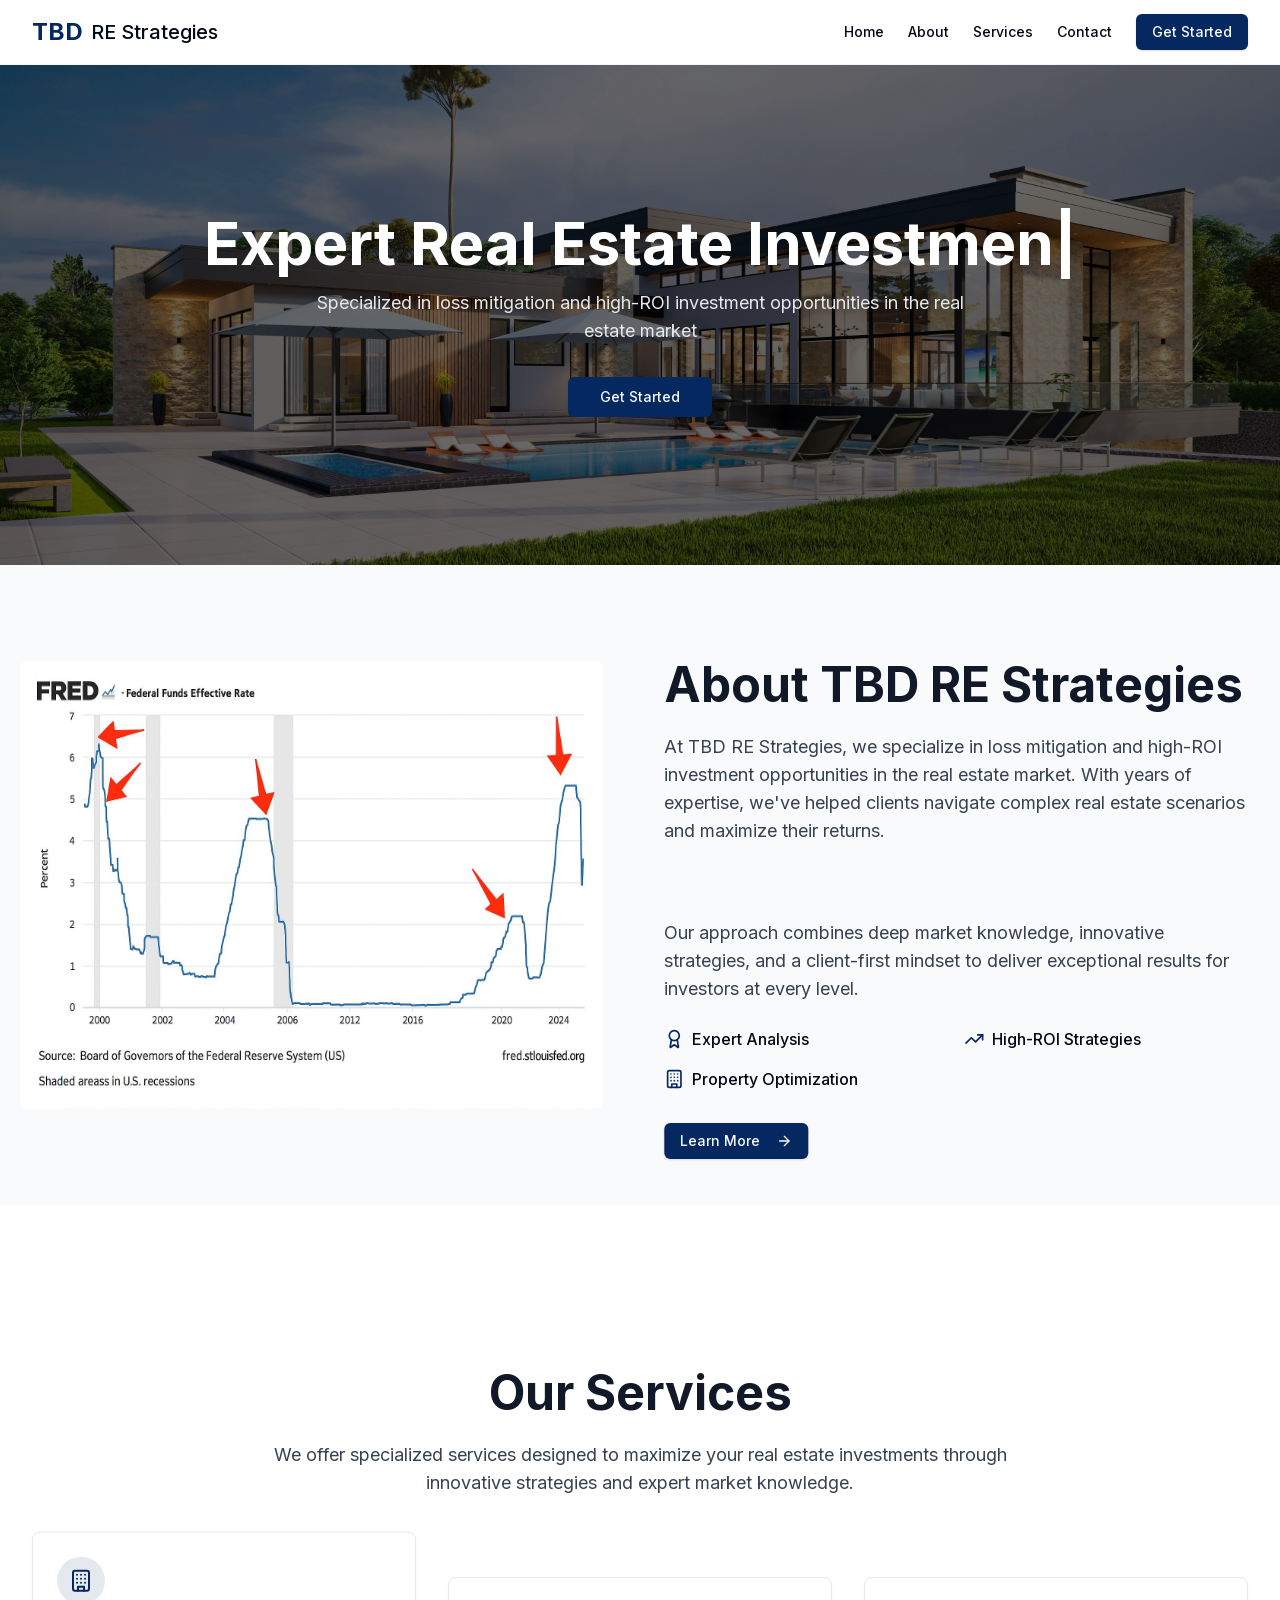
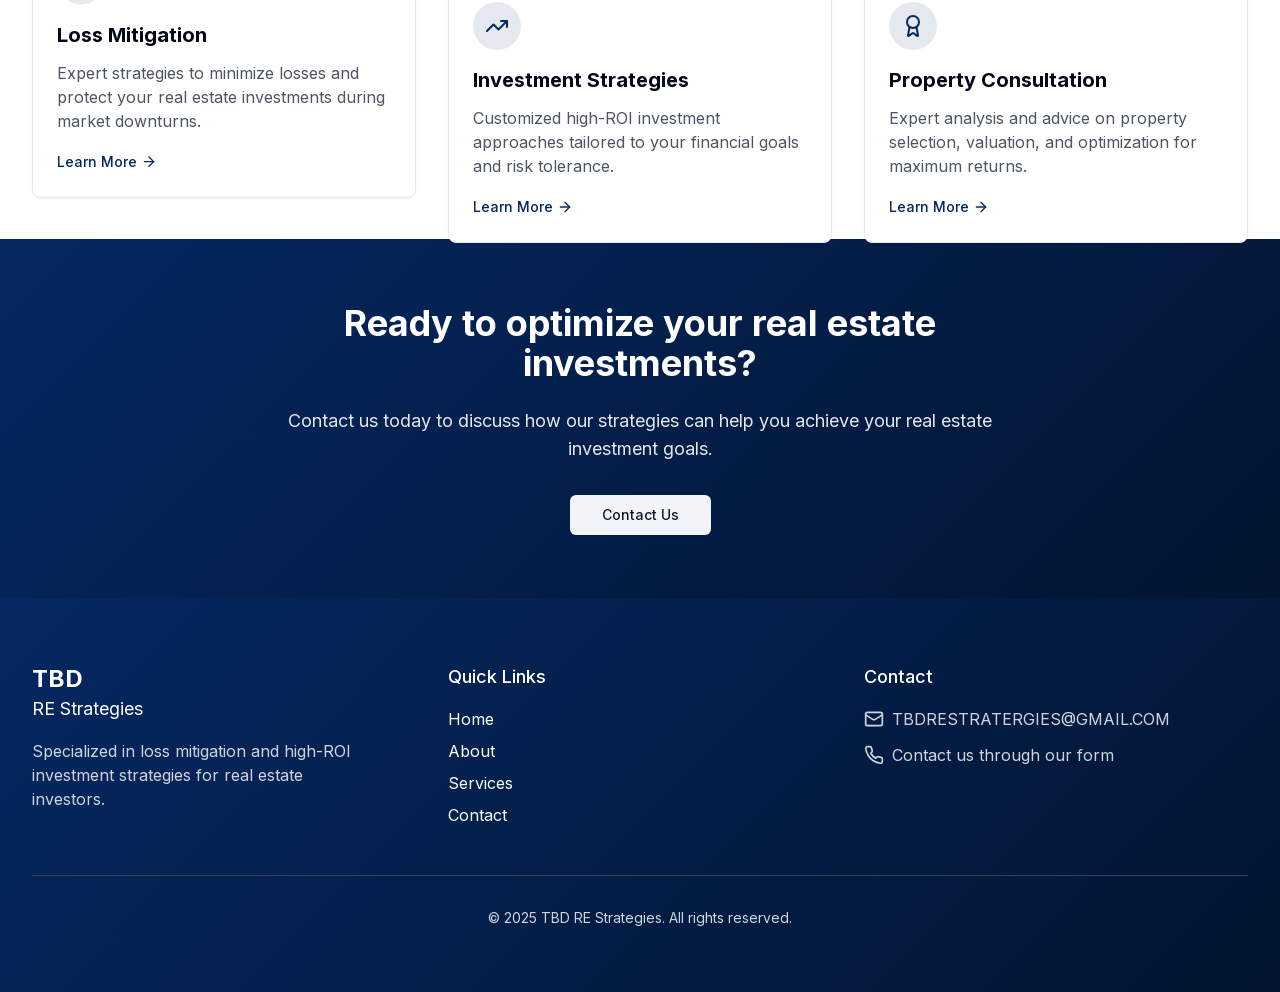
<file: index.html>
<!DOCTYPE html><html lang="en"><head><meta charSet="utf-8"/><meta name="viewport" content="width=device-width, initial-scale=1"/><link rel="stylesheet" href="/_next/static/css/725167fe8328d9a0.css" data-precedence="next"/><link rel="preload" as="script" fetchPriority="low" href="/_next/static/chunks/webpack-6f5cbf4814336177.js"/><script src="/_next/static/chunks/4bd1b696-16d61eec428fe094.js" async=""></script><script src="/_next/static/chunks/684-28b8ba1b514fd5b3.js" async=""></script><script src="/_next/static/chunks/main-app-03b733e33f92078d.js" async=""></script><script src="/_next/static/chunks/874-d5dde444059627f9.js" async=""></script><script src="/_next/static/chunks/212-0a219bd2f72309c2.js" async=""></script><script src="/_next/static/chunks/app/layout-2c7d9539d9ea0318.js" async=""></script><script src="/_next/static/chunks/app/not-found-356620d6ca9da756.js" async=""></script><script src="/_next/static/chunks/658-a60780612130ba8f.js" async=""></script><script src="/_next/static/chunks/766-bb75543efc3f2b2e.js" async=""></script><script src="/_next/static/chunks/app/page-717a726c4f3302f8.js" async=""></script><title>TBD RE Strategies</title><meta name="description" content="Specialized in loss mitigation and high-ROI investment strategies for real estate investors."/><script src="/_next/static/chunks/polyfills-42372ed130431b0a.js" noModule=""></script></head><body class="__className_d65c78"><div class="flex min-h-screen flex-col"><header class="sticky top-0 z-50 w-full border-b border-border/40 bg-background/95 backdrop-blur supports-[backdrop-filter]:bg-background/60"><div class="container flex h-16 items-center justify-between"><div class="flex items-center gap-2"><a class="flex items-center space-x-2" href="/"><span class="text-2xl font-bold text-primary">TBD</span><span class="text-xl font-medium">RE Strategies</span></a></div><nav class="hidden md:flex md:items-center md:space-x-6"><a class="text-sm font-medium transition-colors hover:text-primary" href="/">Home</a><a class="text-sm font-medium transition-colors hover:text-primary" href="/about">About</a><a class="text-sm font-medium transition-colors hover:text-primary" href="/services">Services</a><a class="text-sm font-medium transition-colors hover:text-primary" href="/contact">Contact</a><a class="inline-flex items-center justify-center gap-2 whitespace-nowrap rounded-md text-sm font-medium transition-colors focus-visible:outline-none focus-visible:ring-1 focus-visible:ring-ring disabled:pointer-events-none disabled:opacity-50 [&amp;_svg]:pointer-events-none [&amp;_svg]:size-4 [&amp;_svg]:shrink-0 bg-primary text-primary-foreground shadow hover:bg-primary/90 h-9 px-4 py-2" href="/contact">Get Started</a></nav><div class="md:hidden"><button class="inline-flex items-center justify-center gap-2 whitespace-nowrap rounded-md text-sm font-medium transition-colors focus-visible:outline-none focus-visible:ring-1 focus-visible:ring-ring disabled:pointer-events-none disabled:opacity-50 [&amp;_svg]:pointer-events-none [&amp;_svg]:size-4 [&amp;_svg]:shrink-0 hover:bg-accent hover:text-accent-foreground h-9 w-9"><svg xmlns="http://www.w3.org/2000/svg" width="24" height="24" viewBox="0 0 24 24" fill="none" stroke="currentColor" stroke-width="2" stroke-linecap="round" stroke-linejoin="round" class="lucide lucide-menu h-6 w-6"><line x1="4" x2="20" y1="12" y2="12"></line><line x1="4" x2="20" y1="6" y2="6"></line><line x1="4" x2="20" y1="18" y2="18"></line></svg><span class="sr-only">Toggle menu</span></button></div></div></header><main class="flex-1"><div class="flex flex-col"><section class="hero-section"><div class="hero-image" style="background-image:url(/images/luxury-home-1.jpg)"></div><div class="hero-overlay"></div><div class="hero-content"><h1 class="mb-4 text-4xl font-bold sm:text-5xl md:text-6xl"><span class="index-module_type__E-SaG inline-block"></span></h1><p class="mb-8 max-w-2xl text-lg text-gray-200">Specialized in loss mitigation and high-ROI investment opportunities in the real estate market</p><a class="inline-flex items-center justify-center gap-2 whitespace-nowrap text-sm transition-colors focus-visible:outline-none focus-visible:ring-1 focus-visible:ring-ring disabled:pointer-events-none disabled:opacity-50 [&amp;_svg]:pointer-events-none [&amp;_svg]:size-4 [&amp;_svg]:shrink-0 bg-primary text-primary-foreground shadow hover:bg-primary/90 h-10 rounded-md px-8 font-medium" href="/contact">Get Started</a></div></section><section class="section bg-gray-50 overflow-hidden"><div class="container"><div class="grid grid-cols-1 gap-12 md:grid-cols-2"><div class="relative overflow-hidden rounded-lg" style="opacity:0;transform:translateX(-200px)"><img alt="Luxury RE property" loading="lazy" decoding="async" data-nimg="fill" class="w-full" style="position:absolute;height:100%;width:100%;left:0;top:0;right:0;bottom:0;color:transparent" src="/images/luxury-home-2.jpg"/></div><div class="flex flex-col justify-center" style="opacity:0;transform:translateX(200px)"><h2 class="heading-lg cursor-default" style="opacity:0;transform:translateY(50px)">About TBD RE Strategies</h2><p class="mb-6 text-lg text-gray-700 cursor-default" style="opacity:0;transform:translateY(50px)">At TBD RE Strategies, we specialize in loss mitigation and high-ROI investment opportunities in the real estate market. With years of expertise, we&#x27;ve helped clients navigate complex real estate scenarios and maximize their returns.</p><p class="mb-6 text-lg text-gray-700 cursor-default" style="opacity:0;transform:translateY(50px)">Our approach combines deep market knowledge, innovative strategies, and a client-first mindset to deliver exceptional results for investors at every level.</p><div class="grid grid-cols-1 gap-4 sm:grid-cols-2" style="opacity:0;transform:translateY(50px)"><div class="flex items-center gap-2"><svg xmlns="http://www.w3.org/2000/svg" width="24" height="24" viewBox="0 0 24 24" fill="none" stroke="currentColor" stroke-width="2" stroke-linecap="round" stroke-linejoin="round" class="lucide lucide-award h-5 w-5 text-primary"><path d="m15.477 12.89 1.515 8.526a.5.5 0 0 1-.81.47l-3.58-2.687a1 1 0 0 0-1.197 0l-3.586 2.686a.5.5 0 0 1-.81-.469l1.514-8.526"></path><circle cx="12" cy="8" r="6"></circle></svg><span class="font-medium cursor-default">Expert Analysis</span></div><div class="flex items-center gap-2"><svg xmlns="http://www.w3.org/2000/svg" width="24" height="24" viewBox="0 0 24 24" fill="none" stroke="currentColor" stroke-width="2" stroke-linecap="round" stroke-linejoin="round" class="lucide lucide-trending-up h-5 w-5 text-primary"><polyline points="22 7 13.5 15.5 8.5 10.5 2 17"></polyline><polyline points="16 7 22 7 22 13"></polyline></svg><span class="font-medium cursor-default">High-ROI Strategies</span></div><div class="flex items-center gap-2"><svg xmlns="http://www.w3.org/2000/svg" width="24" height="24" viewBox="0 0 24 24" fill="none" stroke="currentColor" stroke-width="2" stroke-linecap="round" stroke-linejoin="round" class="lucide lucide-building h-5 w-5 text-primary"><rect width="16" height="20" x="4" y="2" rx="2" ry="2"></rect><path d="M9 22v-4h6v4"></path><path d="M8 6h.01"></path><path d="M16 6h.01"></path><path d="M12 6h.01"></path><path d="M12 10h.01"></path><path d="M12 14h.01"></path><path d="M16 10h.01"></path><path d="M16 14h.01"></path><path d="M8 10h.01"></path><path d="M8 14h.01"></path></svg><span class="font-medium cursor-default">Property Optimization</span></div></div><div style="opacity:0;transform:translateY(50px)"><a class="inline-flex items-center justify-center gap-2 whitespace-nowrap rounded-md text-sm font-medium transition-colors focus-visible:outline-none focus-visible:ring-1 focus-visible:ring-ring disabled:pointer-events-none disabled:opacity-50 [&amp;_svg]:pointer-events-none [&amp;_svg]:size-4 [&amp;_svg]:shrink-0 bg-primary text-primary-foreground shadow hover:bg-primary/90 h-9 px-4 py-2 mt-8 w-fit" href="/about">Learn More <svg xmlns="http://www.w3.org/2000/svg" width="24" height="24" viewBox="0 0 24 24" fill="none" stroke="currentColor" stroke-width="2" stroke-linecap="round" stroke-linejoin="round" class="lucide lucide-arrow-right ml-2 h-4 w-4"><path d="M5 12h14"></path><path d="m12 5 7 7-7 7"></path></svg></a></div></div></div></div></section><section class="section"><div class="container"><div class="mx-auto mb-12 max-w-3xl text-center" style="opacity:0;transform:translateY(100px)"><h2 class="heading-lg">Our Services</h2><p class="text-lg text-gray-700">We offer specialized services designed to maximize your real estate investments through innovative strategies and expert market knowledge.</p></div><div class="grid grid-cols-1 gap-8 md:grid-cols-3"><div class="rounded-lg border border-gray-200 bg-white p-6 shadow-sm transition-all hover:shadow-md" style="opacity:0;transform:translateY(100px)"><div class="mb-4 flex h-12 w-12 items-center justify-center rounded-full bg-primary/10 text-primary"><svg xmlns="http://www.w3.org/2000/svg" width="24" height="24" viewBox="0 0 24 24" fill="none" stroke="currentColor" stroke-width="2" stroke-linecap="round" stroke-linejoin="round" class="lucide lucide-building h-6 w-6"><rect width="16" height="20" x="4" y="2" rx="2" ry="2"></rect><path d="M9 22v-4h6v4"></path><path d="M8 6h.01"></path><path d="M16 6h.01"></path><path d="M12 6h.01"></path><path d="M12 10h.01"></path><path d="M12 14h.01"></path><path d="M16 10h.01"></path><path d="M16 14h.01"></path><path d="M8 10h.01"></path><path d="M8 14h.01"></path></svg></div><h3 class="mb-3 text-xl font-bold">Loss Mitigation</h3><p class="mb-4 text-gray-600">Expert strategies to minimize losses and protect your real estate investments during market downturns.</p><a class="inline-flex items-center text-sm font-medium text-primary hover:underline" href="/services">Learn More <svg xmlns="http://www.w3.org/2000/svg" width="24" height="24" viewBox="0 0 24 24" fill="none" stroke="currentColor" stroke-width="2" stroke-linecap="round" stroke-linejoin="round" class="lucide lucide-arrow-right ml-1 h-4 w-4"><path d="M5 12h14"></path><path d="m12 5 7 7-7 7"></path></svg></a></div><div class="rounded-lg border border-gray-200 bg-white p-6 shadow-sm transition-all hover:shadow-md" style="opacity:0;transform:translateY(100px)"><div class="mb-4 flex h-12 w-12 items-center justify-center rounded-full bg-primary/10 text-primary"><svg xmlns="http://www.w3.org/2000/svg" width="24" height="24" viewBox="0 0 24 24" fill="none" stroke="currentColor" stroke-width="2" stroke-linecap="round" stroke-linejoin="round" class="lucide lucide-trending-up h-6 w-6"><polyline points="22 7 13.5 15.5 8.5 10.5 2 17"></polyline><polyline points="16 7 22 7 22 13"></polyline></svg></div><h3 class="mb-3 text-xl font-bold">Investment Strategies</h3><p class="mb-4 text-gray-600">Customized high-ROI investment approaches tailored to your financial goals and risk tolerance.</p><a class="inline-flex items-center text-sm font-medium text-primary hover:underline" href="/services">Learn More <svg xmlns="http://www.w3.org/2000/svg" width="24" height="24" viewBox="0 0 24 24" fill="none" stroke="currentColor" stroke-width="2" stroke-linecap="round" stroke-linejoin="round" class="lucide lucide-arrow-right ml-1 h-4 w-4"><path d="M5 12h14"></path><path d="m12 5 7 7-7 7"></path></svg></a></div><div class="rounded-lg border border-gray-200 bg-white p-6 shadow-sm transition-all hover:shadow-md" style="opacity:0;transform:translateY(100px)"><div class="mb-4 flex h-12 w-12 items-center justify-center rounded-full bg-primary/10 text-primary"><svg xmlns="http://www.w3.org/2000/svg" width="24" height="24" viewBox="0 0 24 24" fill="none" stroke="currentColor" stroke-width="2" stroke-linecap="round" stroke-linejoin="round" class="lucide lucide-award h-6 w-6"><path d="m15.477 12.89 1.515 8.526a.5.5 0 0 1-.81.47l-3.58-2.687a1 1 0 0 0-1.197 0l-3.586 2.686a.5.5 0 0 1-.81-.469l1.514-8.526"></path><circle cx="12" cy="8" r="6"></circle></svg></div><h3 class="mb-3 text-xl font-bold">Property Consultation</h3><p class="mb-4 text-gray-600">Expert analysis and advice on property selection, valuation, and optimization for maximum returns.</p><a class="inline-flex items-center text-sm font-medium text-primary hover:underline" href="/services">Learn More <svg xmlns="http://www.w3.org/2000/svg" width="24" height="24" viewBox="0 0 24 24" fill="none" stroke="currentColor" stroke-width="2" stroke-linecap="round" stroke-linejoin="round" class="lucide lucide-arrow-right ml-1 h-4 w-4"><path d="M5 12h14"></path><path d="m12 5 7 7-7 7"></path></svg></a></div></div></div></section><section class="navy-gradient py-16 text-white"><div class="container"><div class="mx-auto max-w-3xl text-center"><h2 class="mb-6 text-3xl font-bold sm:text-4xl">Ready to optimize your real estate investments?</h2><p class="mb-8 text-lg text-gray-200">Contact us today to discuss how our strategies can help you achieve your real estate investment goals.</p><a class="inline-flex items-center justify-center gap-2 whitespace-nowrap text-sm transition-colors focus-visible:outline-none focus-visible:ring-1 focus-visible:ring-ring disabled:pointer-events-none disabled:opacity-50 [&amp;_svg]:pointer-events-none [&amp;_svg]:size-4 [&amp;_svg]:shrink-0 bg-secondary text-secondary-foreground shadow-sm hover:bg-secondary/80 h-10 rounded-md px-8 font-medium" href="/contact">Contact Us</a></div></div></section></div></main><footer class="navy-gradient text-white"><div class="container py-12 md:py-16"><div class="grid grid-cols-1 gap-8 md:grid-cols-3"><div><a class="inline-block" href="/"><div class="flex flex-col"><span class="text-2xl font-bold">TBD</span><span class="text-lg">RE Strategies</span></div></a><p class="mt-4 max-w-xs text-gray-300">Specialized in loss mitigation and high-ROI investment strategies for real estate investors.</p></div><div><h3 class="text-lg font-medium">Quick Links</h3><nav class="mt-4 flex flex-col space-y-2"><a class="hover:text-gray-300" href="/">Home</a><a class="hover:text-gray-300" href="/about">About</a><a class="hover:text-gray-300" href="/services">Services</a><a class="hover:text-gray-300" href="/contact">Contact</a></nav></div><div><h3 class="text-lg font-medium">Contact</h3><address class="mt-4 flex flex-col space-y-3 not-italic text-gray-300"><a href="mailto:TBDRESTRATERGIES@GMAIL.COM" class="flex items-center gap-2 hover:text-white"><svg xmlns="http://www.w3.org/2000/svg" width="24" height="24" viewBox="0 0 24 24" fill="none" stroke="currentColor" stroke-width="2" stroke-linecap="round" stroke-linejoin="round" class="lucide lucide-mail h-5 w-5"><rect width="20" height="16" x="2" y="4" rx="2"></rect><path d="m22 7-8.97 5.7a1.94 1.94 0 0 1-2.06 0L2 7"></path></svg><span>TBDRESTRATERGIES@GMAIL.COM</span></a><div class="flex items-center gap-2"><svg xmlns="http://www.w3.org/2000/svg" width="24" height="24" viewBox="0 0 24 24" fill="none" stroke="currentColor" stroke-width="2" stroke-linecap="round" stroke-linejoin="round" class="lucide lucide-phone h-5 w-5"><path d="M22 16.92v3a2 2 0 0 1-2.18 2 19.79 19.79 0 0 1-8.63-3.07 19.5 19.5 0 0 1-6-6 19.79 19.79 0 0 1-3.07-8.67A2 2 0 0 1 4.11 2h3a2 2 0 0 1 2 1.72 12.84 12.84 0 0 0 .7 2.81 2 2 0 0 1-.45 2.11L8.09 9.91a16 16 0 0 0 6 6l1.27-1.27a2 2 0 0 1 2.11-.45 12.84 12.84 0 0 0 2.81.7A2 2 0 0 1 22 16.92z"></path></svg><span>Contact us through our form</span></div></address></div></div><div class="mt-12 border-t border-gray-700 pt-8"><p class="text-center text-sm text-gray-300">© <!-- -->2025<!-- --> TBD RE Strategies. All rights reserved.</p></div></div></footer></div><script src="/_next/static/chunks/webpack-6f5cbf4814336177.js" async=""></script><script>(self.__next_f=self.__next_f||[]).push([0])</script><script>self.__next_f.push([1,"1:\"$Sreact.fragment\"\n2:I[5351,[\"874\",\"static/chunks/874-d5dde444059627f9.js\",\"212\",\"static/chunks/212-0a219bd2f72309c2.js\",\"177\",\"static/chunks/app/layout-2c7d9539d9ea0318.js\"],\"Header\"]\n3:I[7555,[],\"\"]\n4:I[1295,[],\"\"]\n5:I[6874,[\"874\",\"static/chunks/874-d5dde444059627f9.js\",\"345\",\"static/chunks/app/not-found-356620d6ca9da756.js\"],\"\"]\n6:I[894,[],\"ClientPageRoot\"]\n7:I[4953,[\"874\",\"static/chunks/874-d5dde444059627f9.js\",\"658\",\"static/chunks/658-a60780612130ba8f.js\",\"212\",\"static/chunks/212-0a219bd2f72309c2.js\",\"766\",\"static/chunks/766-bb75543efc3f2b2e.js\",\"974\",\"static/chunks/app/page-717a726c4f3302f8.js\"],\"default\"]\na:I[9665,[],\"OutletBoundary\"]\nd:I[9665,[],\"ViewportBoundary\"]\nf:I[9665,[],\"MetadataBoundary\"]\n11:I[6614,[],\"\"]\n:HL[\"/_next/static/css/725167fe8328d9a0.css\",\"style\"]\n"])</script><script>self.__next_f.push([1,"0:{\"P\":null,\"b\":\"GmgyQ2fKP5t2WJ2-ghcOo\",\"p\":\"\",\"c\":[\"\",\"\"],\"i\":false,\"f\":[[[\"\",{\"children\":[\"__PAGE__\",{}]},\"$undefined\",\"$undefined\",true],[\"\",[\"$\",\"$1\",\"c\",{\"children\":[[[\"$\",\"link\",\"0\",{\"rel\":\"stylesheet\",\"href\":\"/_next/static/css/725167fe8328d9a0.css\",\"precedence\":\"next\",\"crossOrigin\":\"$undefined\",\"nonce\":\"$undefined\"}]],[\"$\",\"html\",null,{\"lang\":\"en\",\"children\":[\"$\",\"body\",null,{\"className\":\"__className_d65c78\",\"children\":[\"$\",\"div\",null,{\"className\":\"flex min-h-screen flex-col\",\"children\":[[\"$\",\"$L2\",null,{}],[\"$\",\"main\",null,{\"className\":\"flex-1\",\"children\":[\"$\",\"$L3\",null,{\"parallelRouterKey\":\"children\",\"error\":\"$undefined\",\"errorStyles\":\"$undefined\",\"errorScripts\":\"$undefined\",\"template\":[\"$\",\"$L4\",null,{}],\"templateStyles\":\"$undefined\",\"templateScripts\":\"$undefined\",\"notFound\":[[\"$\",\"div\",null,{\"className\":\"flex min-h-[80vh] flex-col items-center justify-center px-4 text-center\",\"children\":[[\"$\",\"h1\",null,{\"className\":\"mb-2 text-6xl font-bold text-primary\",\"children\":\"404\"}],[\"$\",\"h2\",null,{\"className\":\"mb-8 text-3xl font-semibold\",\"children\":\"Page Not Found\"}],[\"$\",\"p\",null,{\"className\":\"mb-8 max-w-md text-lg text-gray-600\",\"children\":\"Sorry, we couldn't find the page you're looking for. It might have been removed, had its name changed, or is temporarily unavailable.\"}],[\"$\",\"$L5\",null,{\"href\":\"/\",\"children\":\"Go back home\",\"className\":\"inline-flex items-center justify-center gap-2 whitespace-nowrap rounded-md text-sm font-medium transition-colors focus-visible:outline-none focus-visible:ring-1 focus-visible:ring-ring disabled:pointer-events-none disabled:opacity-50 [\u0026_svg]:pointer-events-none [\u0026_svg]:size-4 [\u0026_svg]:shrink-0 bg-primary text-primary-foreground shadow hover:bg-primary/90 h-9 px-4 py-2\",\"ref\":null}]]}],[]],\"forbidden\":\"$undefined\",\"unauthorized\":\"$undefined\"}]}],[\"$\",\"footer\",null,{\"className\":\"navy-gradient text-white\",\"children\":[\"$\",\"div\",null,{\"className\":\"container py-12 md:py-16\",\"children\":[[\"$\",\"div\",null,{\"className\":\"grid grid-cols-1 gap-8 md:grid-cols-3\",\"children\":[[\"$\",\"div\",null,{\"children\":[[\"$\",\"$L5\",null,{\"href\":\"/\",\"className\":\"inline-block\",\"children\":[\"$\",\"div\",null,{\"className\":\"flex flex-col\",\"children\":[[\"$\",\"span\",null,{\"className\":\"text-2xl font-bold\",\"children\":\"TBD\"}],[\"$\",\"span\",null,{\"className\":\"text-lg\",\"children\":\"RE Strategies\"}]]}]}],[\"$\",\"p\",null,{\"className\":\"mt-4 max-w-xs text-gray-300\",\"children\":\"Specialized in loss mitigation and high-ROI investment strategies for real estate investors.\"}]]}],[\"$\",\"div\",null,{\"children\":[[\"$\",\"h3\",null,{\"className\":\"text-lg font-medium\",\"children\":\"Quick Links\"}],[\"$\",\"nav\",null,{\"className\":\"mt-4 flex flex-col space-y-2\",\"children\":[[\"$\",\"$L5\",null,{\"href\":\"/\",\"className\":\"hover:text-gray-300\",\"children\":\"Home\"}],[\"$\",\"$L5\",null,{\"href\":\"/about\",\"className\":\"hover:text-gray-300\",\"children\":\"About\"}],[\"$\",\"$L5\",null,{\"href\":\"/services\",\"className\":\"hover:text-gray-300\",\"children\":\"Services\"}],[\"$\",\"$L5\",null,{\"href\":\"/contact\",\"className\":\"hover:text-gray-300\",\"children\":\"Contact\"}]]}]]}],[\"$\",\"div\",null,{\"children\":[[\"$\",\"h3\",null,{\"className\":\"text-lg font-medium\",\"children\":\"Contact\"}],[\"$\",\"address\",null,{\"className\":\"mt-4 flex flex-col space-y-3 not-italic text-gray-300\",\"children\":[[\"$\",\"a\",null,{\"href\":\"mailto:TBDRESTRATERGIES@GMAIL.COM\",\"className\":\"flex items-center gap-2 hover:text-white\",\"children\":[[\"$\",\"svg\",null,{\"ref\":\"$undefined\",\"xmlns\":\"http://www.w3.org/2000/svg\",\"width\":24,\"height\":24,\"viewBox\":\"0 0 24 24\",\"fill\":\"none\",\"stroke\":\"currentColor\",\"strokeWidth\":2,\"strokeLinecap\":\"round\",\"strokeLinejoin\":\"round\",\"className\":\"lucide lucide-mail h-5 w-5\",\"children\":[[\"$\",\"rect\",\"18n3k1\",{\"width\":\"20\",\"height\":\"16\",\"x\":\"2\",\"y\":\"4\",\"rx\":\"2\"}],[\"$\",\"path\",\"1ocrg3\",{\"d\":\"m22 7-8.97 5.7a1.94 1.94 0 0 1-2.06 0L2 7\"}],\"$undefined\"]}],[\"$\",\"span\",null,{\"children\":\"TBDRESTRATERGIES@GMAIL.COM\"}]]}],[\"$\",\"div\",null,{\"className\":\"flex items-center gap-2\",\"children\":[[\"$\",\"svg\",null,{\"ref\":\"$undefined\",\"xmlns\":\"http://www.w3.org/2000/svg\",\"width\":24,\"height\":24,\"viewBox\":\"0 0 24 24\",\"fill\":\"none\",\"stroke\":\"currentColor\",\"strokeWidth\":2,\"strokeLinecap\":\"round\",\"strokeLinejoin\":\"round\",\"className\":\"lucide lucide-phone h-5 w-5\",\"children\":[[\"$\",\"path\",\"foiqr5\",{\"d\":\"M22 16.92v3a2 2 0 0 1-2.18 2 19.79 19.79 0 0 1-8.63-3.07 19.5 19.5 0 0 1-6-6 19.79 19.79 0 0 1-3.07-8.67A2 2 0 0 1 4.11 2h3a2 2 0 0 1 2 1.72 12.84 12.84 0 0 0 .7 2.81 2 2 0 0 1-.45 2.11L8.09 9.91a16 16 0 0 0 6 6l1.27-1.27a2 2 0 0 1 2.11-.45 12.84 12.84 0 0 0 2.81.7A2 2 0 0 1 22 16.92z\"}],\"$undefined\"]}],[\"$\",\"span\",null,{\"children\":\"Contact us through our form\"}]]}]]}]]}]]}],[\"$\",\"div\",null,{\"className\":\"mt-12 border-t border-gray-700 pt-8\",\"children\":[\"$\",\"p\",null,{\"className\":\"text-center text-sm text-gray-300\",\"children\":[\"© \",2025,\" TBD RE Strategies. All rights reserved.\"]}]}]]}]}]]}]}]}]]}],{\"children\":[\"__PAGE__\",[\"$\",\"$1\",\"c\",{\"children\":[[\"$\",\"$L6\",null,{\"Component\":\"$7\",\"searchParams\":{},\"params\":{},\"promises\":[\"$@8\",\"$@9\"]}],\"$undefined\",null,[\"$\",\"$La\",null,{\"children\":[\"$Lb\",\"$Lc\",null]}]]}],{},null,false]},null,false],[\"$\",\"$1\",\"h\",{\"children\":[null,[\"$\",\"$1\",\"BRtyoqFPRdv0wVVNEdfuS\",{\"children\":[[\"$\",\"$Ld\",null,{\"children\":\"$Le\"}],null]}],[\"$\",\"$Lf\",null,{\"children\":\"$L10\"}]]}],false]],\"m\":\"$undefined\",\"G\":[\"$11\",\"$undefined\"],\"s\":false,\"S\":true}\n"])</script><script>self.__next_f.push([1,"8:{}\n9:{}\n"])</script><script>self.__next_f.push([1,"e:[[\"$\",\"meta\",\"0\",{\"charSet\":\"utf-8\"}],[\"$\",\"meta\",\"1\",{\"name\":\"viewport\",\"content\":\"width=device-width, initial-scale=1\"}]]\nb:null\n"])</script><script>self.__next_f.push([1,"c:null\n10:[[\"$\",\"title\",\"0\",{\"children\":\"TBD RE Strategies\"}],[\"$\",\"meta\",\"1\",{\"name\":\"description\",\"content\":\"Specialized in loss mitigation and high-ROI investment strategies for real estate investors.\"}]]\n"])</script></body></html>
</file>
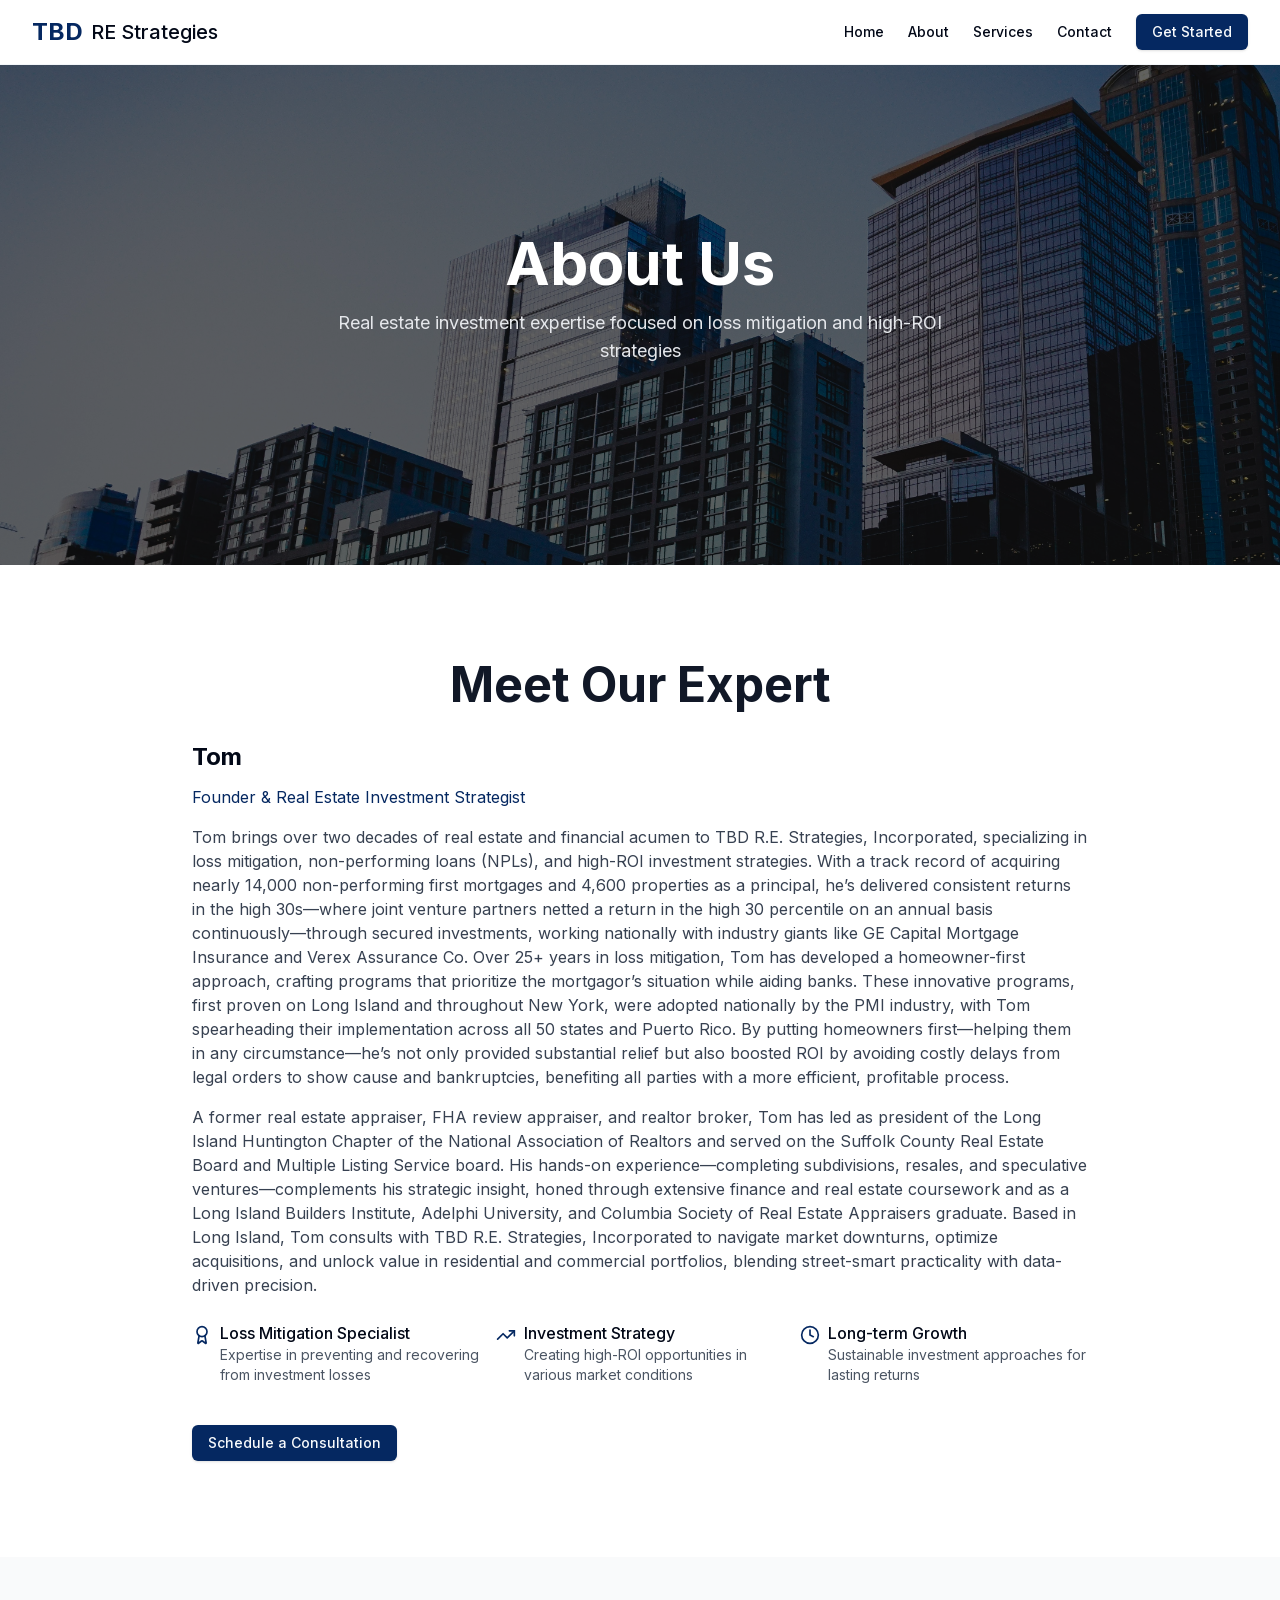
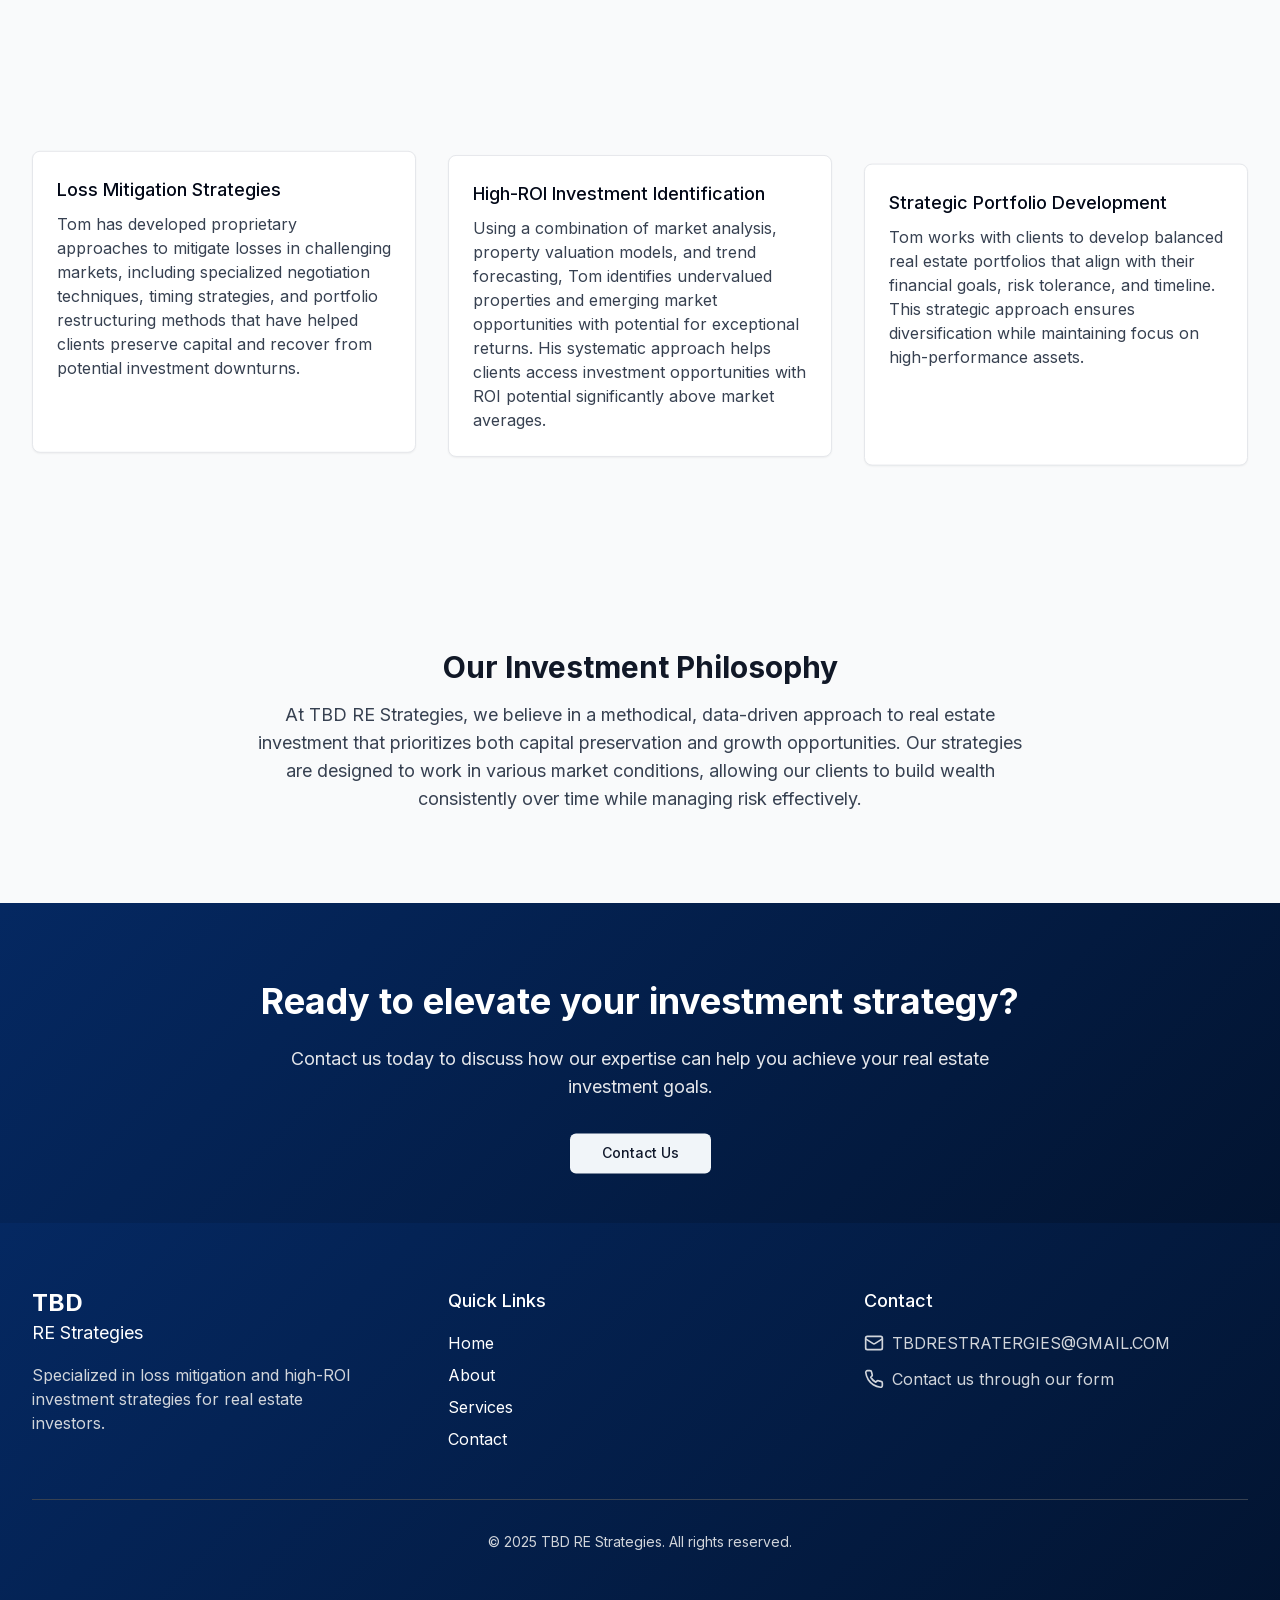
<file: about.html>
<!DOCTYPE html><html lang="en"><head><meta charSet="utf-8"/><meta name="viewport" content="width=device-width, initial-scale=1"/><link rel="stylesheet" href="/_next/static/css/725167fe8328d9a0.css" data-precedence="next"/><link rel="preload" as="script" fetchPriority="low" href="/_next/static/chunks/webpack-6f5cbf4814336177.js"/><script src="/_next/static/chunks/4bd1b696-16d61eec428fe094.js" async=""></script><script src="/_next/static/chunks/684-28b8ba1b514fd5b3.js" async=""></script><script src="/_next/static/chunks/main-app-03b733e33f92078d.js" async=""></script><script src="/_next/static/chunks/874-d5dde444059627f9.js" async=""></script><script src="/_next/static/chunks/212-0a219bd2f72309c2.js" async=""></script><script src="/_next/static/chunks/app/layout-2c7d9539d9ea0318.js" async=""></script><script src="/_next/static/chunks/app/not-found-356620d6ca9da756.js" async=""></script><script src="/_next/static/chunks/658-a60780612130ba8f.js" async=""></script><script src="/_next/static/chunks/app/about/page-5fbdd59973599d51.js" async=""></script><title>TBD RE Strategies</title><meta name="description" content="Specialized in loss mitigation and high-ROI investment strategies for real estate investors."/><script src="/_next/static/chunks/polyfills-42372ed130431b0a.js" noModule=""></script></head><body class="__className_d65c78"><div class="flex min-h-screen flex-col"><header class="sticky top-0 z-50 w-full border-b border-border/40 bg-background/95 backdrop-blur supports-[backdrop-filter]:bg-background/60"><div class="container flex h-16 items-center justify-between"><div class="flex items-center gap-2"><a class="flex items-center space-x-2" href="/"><span class="text-2xl font-bold text-primary">TBD</span><span class="text-xl font-medium">RE Strategies</span></a></div><nav class="hidden md:flex md:items-center md:space-x-6"><a class="text-sm font-medium transition-colors hover:text-primary" href="/">Home</a><a class="text-sm font-medium transition-colors hover:text-primary" href="/about">About</a><a class="text-sm font-medium transition-colors hover:text-primary" href="/services">Services</a><a class="text-sm font-medium transition-colors hover:text-primary" href="/contact">Contact</a><a class="inline-flex items-center justify-center gap-2 whitespace-nowrap rounded-md text-sm font-medium transition-colors focus-visible:outline-none focus-visible:ring-1 focus-visible:ring-ring disabled:pointer-events-none disabled:opacity-50 [&amp;_svg]:pointer-events-none [&amp;_svg]:size-4 [&amp;_svg]:shrink-0 bg-primary text-primary-foreground shadow hover:bg-primary/90 h-9 px-4 py-2" href="/contact">Get Started</a></nav><div class="md:hidden"><button class="inline-flex items-center justify-center gap-2 whitespace-nowrap rounded-md text-sm font-medium transition-colors focus-visible:outline-none focus-visible:ring-1 focus-visible:ring-ring disabled:pointer-events-none disabled:opacity-50 [&amp;_svg]:pointer-events-none [&amp;_svg]:size-4 [&amp;_svg]:shrink-0 hover:bg-accent hover:text-accent-foreground h-9 w-9"><svg xmlns="http://www.w3.org/2000/svg" width="24" height="24" viewBox="0 0 24 24" fill="none" stroke="currentColor" stroke-width="2" stroke-linecap="round" stroke-linejoin="round" class="lucide lucide-menu h-6 w-6"><line x1="4" x2="20" y1="12" y2="12"></line><line x1="4" x2="20" y1="6" y2="6"></line><line x1="4" x2="20" y1="18" y2="18"></line></svg><span class="sr-only">Toggle menu</span></button></div></div></header><main class="flex-1"><div class="flex flex-col"><section class="hero-section"><div class="hero-image" style="background-image:url(/images/luxury-home-3.jpg)"></div><div class="hero-overlay"></div><div class="hero-content" style="opacity:0;transform:translateY(50px)"><h1 class="mb-4 text-4xl font-bold sm:text-5xl md:text-6xl">About Us</h1><p class="mb-8 max-w-2xl text-lg text-gray-200">Real estate investment expertise focused on loss mitigation and high-ROI strategies</p></div></section><section class="section bg-white"><div class="container"><h2 class="heading-lg text-center" style="opacity:0;transform:translateY(50px)">Meet Our Expert</h2><div class="mx-auto max-w-4xl mt-8"><div style="opacity:0;transform:translateX(-50px)"><h3 class="mb-3 text-2xl font-bold">Tom</h3><p class="mb-4 text-primary">Founder &amp; Real Estate Investment Strategist</p><div class="mb-6 space-y-4 text-gray-700"><p>Tom brings over two decades of real estate and financial acumen to TBD R.E. Strategies, Incorporated, specializing in loss mitigation, non-performing loans (NPLs), and high-ROI investment strategies. With a track record of acquiring nearly 14,000 non-performing first mortgages and 4,600 properties as a principal, he’s delivered consistent returns in the high 30s—where joint venture partners netted a return in the high 30 percentile on an annual basis continuously—through secured investments, working nationally with industry giants like GE Capital Mortgage Insurance and Verex Assurance Co. Over 25+ years in loss mitigation, Tom has developed a homeowner-first approach, crafting programs that prioritize the mortgagor’s situation while aiding banks. These innovative programs, first proven on Long Island and throughout New York, were adopted nationally by the PMI industry, with Tom spearheading their implementation across all 50 states and Puerto Rico. By putting homeowners first—helping them in any circumstance—he’s not only provided substantial relief but also boosted ROI by avoiding costly delays from legal orders to show cause and bankruptcies, benefiting all parties with a more efficient, profitable process.</p><p>A former real estate appraiser, FHA review appraiser, and realtor broker, Tom has led as president of the Long Island Huntington Chapter of the National Association of Realtors and served on the Suffolk County Real Estate Board and Multiple Listing Service board. His hands-on experience—completing subdivisions, resales, and speculative ventures—complements his strategic insight, honed through extensive finance and real estate coursework and as a Long Island Builders Institute, Adelphi University, and Columbia Society of Real Estate Appraisers graduate. Based in Long Island, Tom consults with TBD R.E. Strategies, Incorporated to navigate market downturns, optimize acquisitions, and unlock value in residential and commercial portfolios, blending street-smart practicality with data-driven precision.</p></div><div class="mb-6 grid grid-cols-1 gap-4 sm:grid-cols-3"><div class="flex items-start gap-2"><svg xmlns="http://www.w3.org/2000/svg" width="24" height="24" viewBox="0 0 24 24" fill="none" stroke="currentColor" stroke-width="2" stroke-linecap="round" stroke-linejoin="round" class="lucide lucide-award mt-1 h-5 w-5 shrink-0 text-primary"><path d="m15.477 12.89 1.515 8.526a.5.5 0 0 1-.81.47l-3.58-2.687a1 1 0 0 0-1.197 0l-3.586 2.686a.5.5 0 0 1-.81-.469l1.514-8.526"></path><circle cx="12" cy="8" r="6"></circle></svg><div><p class="font-medium">Loss Mitigation Specialist</p><p class="text-sm text-gray-600">Expertise in preventing and recovering from investment losses</p></div></div><div class="flex items-start gap-2"><svg xmlns="http://www.w3.org/2000/svg" width="24" height="24" viewBox="0 0 24 24" fill="none" stroke="currentColor" stroke-width="2" stroke-linecap="round" stroke-linejoin="round" class="lucide lucide-trending-up mt-1 h-5 w-5 shrink-0 text-primary"><polyline points="22 7 13.5 15.5 8.5 10.5 2 17"></polyline><polyline points="16 7 22 7 22 13"></polyline></svg><div><p class="font-medium">Investment Strategy</p><p class="text-sm text-gray-600">Creating high-ROI opportunities in various market conditions</p></div></div><div class="flex items-start gap-2"><svg xmlns="http://www.w3.org/2000/svg" width="24" height="24" viewBox="0 0 24 24" fill="none" stroke="currentColor" stroke-width="2" stroke-linecap="round" stroke-linejoin="round" class="lucide lucide-clock mt-1 h-5 w-5 shrink-0 text-primary"><circle cx="12" cy="12" r="10"></circle><polyline points="12 6 12 12 16 14"></polyline></svg><div><p class="font-medium">Long-term Growth</p><p class="text-sm text-gray-600">Sustainable investment approaches for lasting returns</p></div></div></div><a class="inline-flex items-center justify-center gap-2 whitespace-nowrap rounded-md text-sm font-medium transition-colors focus-visible:outline-none focus-visible:ring-1 focus-visible:ring-ring disabled:pointer-events-none disabled:opacity-50 [&amp;_svg]:pointer-events-none [&amp;_svg]:size-4 [&amp;_svg]:shrink-0 bg-primary text-primary-foreground shadow hover:bg-primary/90 h-9 px-4 py-2 mt-4" href="/contact">Schedule a Consultation</a></div></div></div></section><section class="section bg-gray-50"><div class="container"><h2 class="heading-lg text-center" style="opacity:0;transform:translateY(50px)">Areas of Expertise</h2><div class="mt-12 grid grid-cols-1 gap-8 md:grid-cols-3"><div class="p-6 bg-white rounded-lg shadow-sm border border-gray-200" style="opacity:0;transform:translateY(30px)"><h4 class="text-lg font-medium">Loss Mitigation Strategies</h4><p class="mt-2 text-gray-700">Tom has developed proprietary approaches to mitigate losses in challenging markets, including specialized negotiation techniques, timing strategies, and portfolio restructuring methods that have helped clients preserve capital and recover from potential investment downturns.</p></div><div class="p-6 bg-white rounded-lg shadow-sm border border-gray-200" style="opacity:0;transform:translateY(30px)"><h4 class="text-lg font-medium">High-ROI Investment Identification</h4><p class="mt-2 text-gray-700">Using a combination of market analysis, property valuation models, and trend forecasting, Tom identifies undervalued properties and emerging market opportunities with potential for exceptional returns. His systematic approach helps clients access investment opportunities with ROI potential significantly above market averages.</p></div><div class="p-6 bg-white rounded-lg shadow-sm border border-gray-200" style="opacity:0;transform:translateY(30px)"><h4 class="text-lg font-medium">Strategic Portfolio Development</h4><p class="mt-2 text-gray-700">Tom works with clients to develop balanced real estate portfolios that align with their financial goals, risk tolerance, and timeline. This strategic approach ensures diversification while maintaining focus on high-performance assets.</p></div></div></div></section><section class="section bg-gray-50"><div class="container"><div class="mx-auto max-w-3xl text-center" style="opacity:0;transform:translateY(50px)"><h2 class="heading-md">Our Investment Philosophy</h2><p class="text-lg text-gray-700">At TBD RE Strategies, we believe in a methodical, data-driven approach to real estate investment that prioritizes both capital preservation and growth opportunities. Our strategies are designed to work in various market conditions, allowing our clients to build wealth consistently over time while managing risk effectively.</p></div></div></section><section class="navy-gradient py-16 text-white"><div class="container"><div class="mx-auto max-w-3xl text-center" style="opacity:0;transform:translateY(50px)"><h2 class="mb-6 text-3xl font-bold sm:text-4xl">Ready to elevate your investment strategy?</h2><p class="mb-8 text-lg text-gray-200">Contact us today to discuss how our expertise can help you achieve your real estate investment goals.</p><a class="inline-flex items-center justify-center gap-2 whitespace-nowrap text-sm transition-colors focus-visible:outline-none focus-visible:ring-1 focus-visible:ring-ring disabled:pointer-events-none disabled:opacity-50 [&amp;_svg]:pointer-events-none [&amp;_svg]:size-4 [&amp;_svg]:shrink-0 bg-secondary text-secondary-foreground shadow-sm hover:bg-secondary/80 h-10 rounded-md px-8 font-medium" href="/contact">Contact Us</a></div></div></section></div></main><footer class="navy-gradient text-white"><div class="container py-12 md:py-16"><div class="grid grid-cols-1 gap-8 md:grid-cols-3"><div><a class="inline-block" href="/"><div class="flex flex-col"><span class="text-2xl font-bold">TBD</span><span class="text-lg">RE Strategies</span></div></a><p class="mt-4 max-w-xs text-gray-300">Specialized in loss mitigation and high-ROI investment strategies for real estate investors.</p></div><div><h3 class="text-lg font-medium">Quick Links</h3><nav class="mt-4 flex flex-col space-y-2"><a class="hover:text-gray-300" href="/">Home</a><a class="hover:text-gray-300" href="/about">About</a><a class="hover:text-gray-300" href="/services">Services</a><a class="hover:text-gray-300" href="/contact">Contact</a></nav></div><div><h3 class="text-lg font-medium">Contact</h3><address class="mt-4 flex flex-col space-y-3 not-italic text-gray-300"><a href="mailto:TBDRESTRATERGIES@GMAIL.COM" class="flex items-center gap-2 hover:text-white"><svg xmlns="http://www.w3.org/2000/svg" width="24" height="24" viewBox="0 0 24 24" fill="none" stroke="currentColor" stroke-width="2" stroke-linecap="round" stroke-linejoin="round" class="lucide lucide-mail h-5 w-5"><rect width="20" height="16" x="2" y="4" rx="2"></rect><path d="m22 7-8.97 5.7a1.94 1.94 0 0 1-2.06 0L2 7"></path></svg><span>TBDRESTRATERGIES@GMAIL.COM</span></a><div class="flex items-center gap-2"><svg xmlns="http://www.w3.org/2000/svg" width="24" height="24" viewBox="0 0 24 24" fill="none" stroke="currentColor" stroke-width="2" stroke-linecap="round" stroke-linejoin="round" class="lucide lucide-phone h-5 w-5"><path d="M22 16.92v3a2 2 0 0 1-2.18 2 19.79 19.79 0 0 1-8.63-3.07 19.5 19.5 0 0 1-6-6 19.79 19.79 0 0 1-3.07-8.67A2 2 0 0 1 4.11 2h3a2 2 0 0 1 2 1.72 12.84 12.84 0 0 0 .7 2.81 2 2 0 0 1-.45 2.11L8.09 9.91a16 16 0 0 0 6 6l1.27-1.27a2 2 0 0 1 2.11-.45 12.84 12.84 0 0 0 2.81.7A2 2 0 0 1 22 16.92z"></path></svg><span>Contact us through our form</span></div></address></div></div><div class="mt-12 border-t border-gray-700 pt-8"><p class="text-center text-sm text-gray-300">© <!-- -->2025<!-- --> TBD RE Strategies. All rights reserved.</p></div></div></footer></div><script src="/_next/static/chunks/webpack-6f5cbf4814336177.js" async=""></script><script>(self.__next_f=self.__next_f||[]).push([0])</script><script>self.__next_f.push([1,"1:\"$Sreact.fragment\"\n2:I[5351,[\"874\",\"static/chunks/874-d5dde444059627f9.js\",\"212\",\"static/chunks/212-0a219bd2f72309c2.js\",\"177\",\"static/chunks/app/layout-2c7d9539d9ea0318.js\"],\"Header\"]\n3:I[7555,[],\"\"]\n4:I[1295,[],\"\"]\n5:I[6874,[\"874\",\"static/chunks/874-d5dde444059627f9.js\",\"345\",\"static/chunks/app/not-found-356620d6ca9da756.js\"],\"\"]\n6:I[894,[],\"ClientPageRoot\"]\n7:I[2410,[\"874\",\"static/chunks/874-d5dde444059627f9.js\",\"658\",\"static/chunks/658-a60780612130ba8f.js\",\"212\",\"static/chunks/212-0a219bd2f72309c2.js\",\"220\",\"static/chunks/app/about/page-5fbdd59973599d51.js\"],\"default\"]\na:I[9665,[],\"OutletBoundary\"]\nd:I[9665,[],\"ViewportBoundary\"]\nf:I[9665,[],\"MetadataBoundary\"]\n11:I[6614,[],\"\"]\n:HL[\"/_next/static/css/725167fe8328d9a0.css\",\"style\"]\n"])</script><script>self.__next_f.push([1,"0:{\"P\":null,\"b\":\"GmgyQ2fKP5t2WJ2-ghcOo\",\"p\":\"\",\"c\":[\"\",\"about\"],\"i\":false,\"f\":[[[\"\",{\"children\":[\"about\",{\"children\":[\"__PAGE__\",{}]}]},\"$undefined\",\"$undefined\",true],[\"\",[\"$\",\"$1\",\"c\",{\"children\":[[[\"$\",\"link\",\"0\",{\"rel\":\"stylesheet\",\"href\":\"/_next/static/css/725167fe8328d9a0.css\",\"precedence\":\"next\",\"crossOrigin\":\"$undefined\",\"nonce\":\"$undefined\"}]],[\"$\",\"html\",null,{\"lang\":\"en\",\"children\":[\"$\",\"body\",null,{\"className\":\"__className_d65c78\",\"children\":[\"$\",\"div\",null,{\"className\":\"flex min-h-screen flex-col\",\"children\":[[\"$\",\"$L2\",null,{}],[\"$\",\"main\",null,{\"className\":\"flex-1\",\"children\":[\"$\",\"$L3\",null,{\"parallelRouterKey\":\"children\",\"error\":\"$undefined\",\"errorStyles\":\"$undefined\",\"errorScripts\":\"$undefined\",\"template\":[\"$\",\"$L4\",null,{}],\"templateStyles\":\"$undefined\",\"templateScripts\":\"$undefined\",\"notFound\":[[\"$\",\"div\",null,{\"className\":\"flex min-h-[80vh] flex-col items-center justify-center px-4 text-center\",\"children\":[[\"$\",\"h1\",null,{\"className\":\"mb-2 text-6xl font-bold text-primary\",\"children\":\"404\"}],[\"$\",\"h2\",null,{\"className\":\"mb-8 text-3xl font-semibold\",\"children\":\"Page Not Found\"}],[\"$\",\"p\",null,{\"className\":\"mb-8 max-w-md text-lg text-gray-600\",\"children\":\"Sorry, we couldn't find the page you're looking for. It might have been removed, had its name changed, or is temporarily unavailable.\"}],[\"$\",\"$L5\",null,{\"href\":\"/\",\"children\":\"Go back home\",\"className\":\"inline-flex items-center justify-center gap-2 whitespace-nowrap rounded-md text-sm font-medium transition-colors focus-visible:outline-none focus-visible:ring-1 focus-visible:ring-ring disabled:pointer-events-none disabled:opacity-50 [\u0026_svg]:pointer-events-none [\u0026_svg]:size-4 [\u0026_svg]:shrink-0 bg-primary text-primary-foreground shadow hover:bg-primary/90 h-9 px-4 py-2\",\"ref\":null}]]}],[]],\"forbidden\":\"$undefined\",\"unauthorized\":\"$undefined\"}]}],[\"$\",\"footer\",null,{\"className\":\"navy-gradient text-white\",\"children\":[\"$\",\"div\",null,{\"className\":\"container py-12 md:py-16\",\"children\":[[\"$\",\"div\",null,{\"className\":\"grid grid-cols-1 gap-8 md:grid-cols-3\",\"children\":[[\"$\",\"div\",null,{\"children\":[[\"$\",\"$L5\",null,{\"href\":\"/\",\"className\":\"inline-block\",\"children\":[\"$\",\"div\",null,{\"className\":\"flex flex-col\",\"children\":[[\"$\",\"span\",null,{\"className\":\"text-2xl font-bold\",\"children\":\"TBD\"}],[\"$\",\"span\",null,{\"className\":\"text-lg\",\"children\":\"RE Strategies\"}]]}]}],[\"$\",\"p\",null,{\"className\":\"mt-4 max-w-xs text-gray-300\",\"children\":\"Specialized in loss mitigation and high-ROI investment strategies for real estate investors.\"}]]}],[\"$\",\"div\",null,{\"children\":[[\"$\",\"h3\",null,{\"className\":\"text-lg font-medium\",\"children\":\"Quick Links\"}],[\"$\",\"nav\",null,{\"className\":\"mt-4 flex flex-col space-y-2\",\"children\":[[\"$\",\"$L5\",null,{\"href\":\"/\",\"className\":\"hover:text-gray-300\",\"children\":\"Home\"}],[\"$\",\"$L5\",null,{\"href\":\"/about\",\"className\":\"hover:text-gray-300\",\"children\":\"About\"}],[\"$\",\"$L5\",null,{\"href\":\"/services\",\"className\":\"hover:text-gray-300\",\"children\":\"Services\"}],[\"$\",\"$L5\",null,{\"href\":\"/contact\",\"className\":\"hover:text-gray-300\",\"children\":\"Contact\"}]]}]]}],[\"$\",\"div\",null,{\"children\":[[\"$\",\"h3\",null,{\"className\":\"text-lg font-medium\",\"children\":\"Contact\"}],[\"$\",\"address\",null,{\"className\":\"mt-4 flex flex-col space-y-3 not-italic text-gray-300\",\"children\":[[\"$\",\"a\",null,{\"href\":\"mailto:TBDRESTRATERGIES@GMAIL.COM\",\"className\":\"flex items-center gap-2 hover:text-white\",\"children\":[[\"$\",\"svg\",null,{\"ref\":\"$undefined\",\"xmlns\":\"http://www.w3.org/2000/svg\",\"width\":24,\"height\":24,\"viewBox\":\"0 0 24 24\",\"fill\":\"none\",\"stroke\":\"currentColor\",\"strokeWidth\":2,\"strokeLinecap\":\"round\",\"strokeLinejoin\":\"round\",\"className\":\"lucide lucide-mail h-5 w-5\",\"children\":[[\"$\",\"rect\",\"18n3k1\",{\"width\":\"20\",\"height\":\"16\",\"x\":\"2\",\"y\":\"4\",\"rx\":\"2\"}],[\"$\",\"path\",\"1ocrg3\",{\"d\":\"m22 7-8.97 5.7a1.94 1.94 0 0 1-2.06 0L2 7\"}],\"$undefined\"]}],[\"$\",\"span\",null,{\"children\":\"TBDRESTRATERGIES@GMAIL.COM\"}]]}],[\"$\",\"div\",null,{\"className\":\"flex items-center gap-2\",\"children\":[[\"$\",\"svg\",null,{\"ref\":\"$undefined\",\"xmlns\":\"http://www.w3.org/2000/svg\",\"width\":24,\"height\":24,\"viewBox\":\"0 0 24 24\",\"fill\":\"none\",\"stroke\":\"currentColor\",\"strokeWidth\":2,\"strokeLinecap\":\"round\",\"strokeLinejoin\":\"round\",\"className\":\"lucide lucide-phone h-5 w-5\",\"children\":[[\"$\",\"path\",\"foiqr5\",{\"d\":\"M22 16.92v3a2 2 0 0 1-2.18 2 19.79 19.79 0 0 1-8.63-3.07 19.5 19.5 0 0 1-6-6 19.79 19.79 0 0 1-3.07-8.67A2 2 0 0 1 4.11 2h3a2 2 0 0 1 2 1.72 12.84 12.84 0 0 0 .7 2.81 2 2 0 0 1-.45 2.11L8.09 9.91a16 16 0 0 0 6 6l1.27-1.27a2 2 0 0 1 2.11-.45 12.84 12.84 0 0 0 2.81.7A2 2 0 0 1 22 16.92z\"}],\"$undefined\"]}],[\"$\",\"span\",null,{\"children\":\"Contact us through our form\"}]]}]]}]]}]]}],[\"$\",\"div\",null,{\"className\":\"mt-12 border-t border-gray-700 pt-8\",\"children\":[\"$\",\"p\",null,{\"className\":\"text-center text-sm text-gray-300\",\"children\":[\"© \",2025,\" TBD RE Strategies. All rights reserved.\"]}]}]]}]}]]}]}]}]]}],{\"children\":[\"about\",[\"$\",\"$1\",\"c\",{\"children\":[null,[\"$\",\"$L3\",null,{\"parallelRouterKey\":\"children\",\"error\":\"$undefined\",\"errorStyles\":\"$undefined\",\"errorScripts\":\"$undefined\",\"template\":[\"$\",\"$L4\",null,{}],\"templateStyles\":\"$undefined\",\"templateScripts\":\"$undefined\",\"notFound\":\"$undefined\",\"forbidden\":\"$undefined\",\"unauthorized\":\"$undefined\"}]]}],{\"children\":[\"__PAGE__\",[\"$\",\"$1\",\"c\",{\"children\":[[\"$\",\"$L6\",null,{\"Component\":\"$7\",\"searchParams\":{},\"params\":{},\"promises\":[\"$@8\",\"$@9\"]}],\"$undefined\",null,[\"$\",\"$La\",null,{\"children\":[\"$Lb\",\"$Lc\",null]}]]}],{},null,false]},null,false]},null,false],[\"$\",\"$1\",\"h\",{\"children\":[null,[\"$\",\"$1\",\"VrA9_rOvCyeTgqwYBQe2l\",{\"children\":[[\"$\",\"$Ld\",null,{\"children\":\"$Le\"}],null]}],[\"$\",\"$Lf\",null,{\"children\":\"$L10\"}]]}],false]],\"m\":\"$undefined\",\"G\":[\"$11\",\"$undefined\"],\"s\":false,\"S\":true}\n"])</script><script>self.__next_f.push([1,"8:{}\n9:{}\n"])</script><script>self.__next_f.push([1,"e:[[\"$\",\"meta\",\"0\",{\"charSet\":\"utf-8\"}],[\"$\",\"meta\",\"1\",{\"name\":\"viewport\",\"content\":\"width=device-width, initial-scale=1\"}]]\nb:null\n"])</script><script>self.__next_f.push([1,"c:null\n10:[[\"$\",\"title\",\"0\",{\"children\":\"TBD RE Strategies\"}],[\"$\",\"meta\",\"1\",{\"name\":\"description\",\"content\":\"Specialized in loss mitigation and high-ROI investment strategies for real estate investors.\"}]]\n"])</script></body></html>
</file>
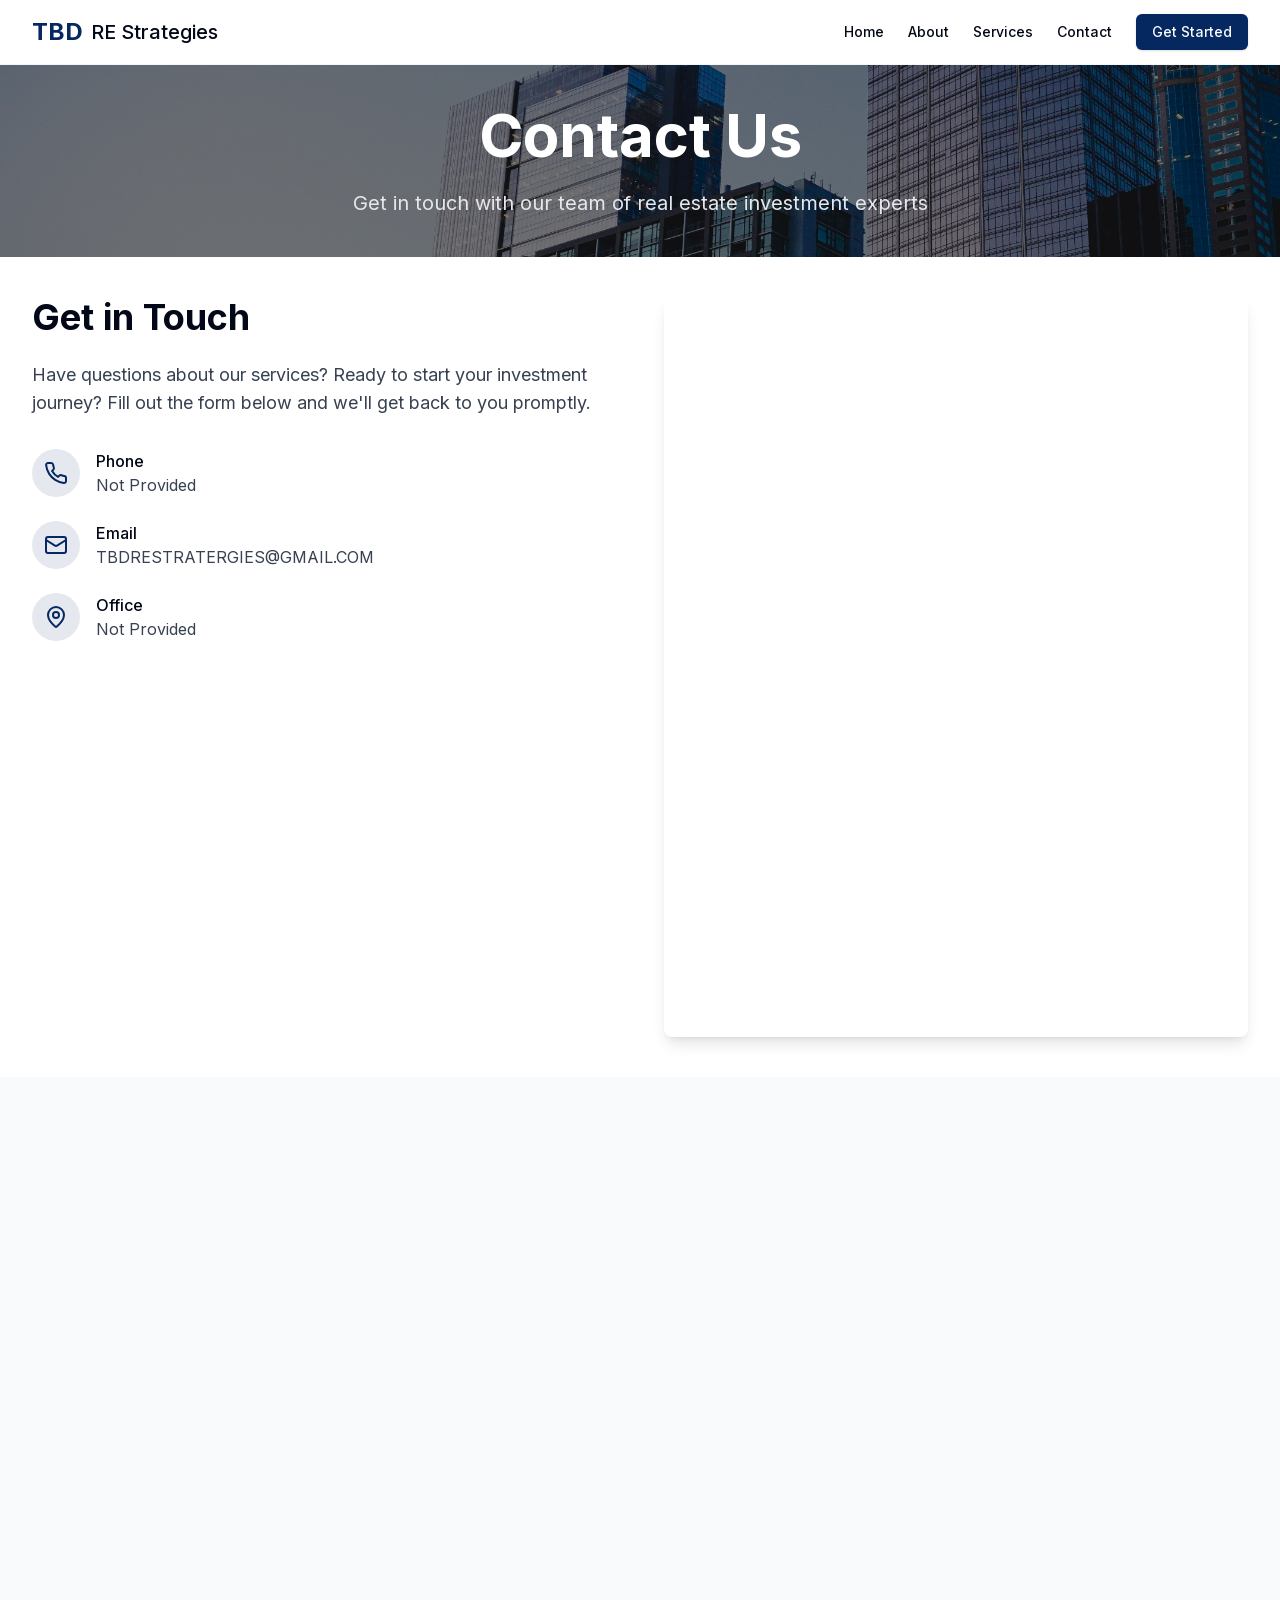
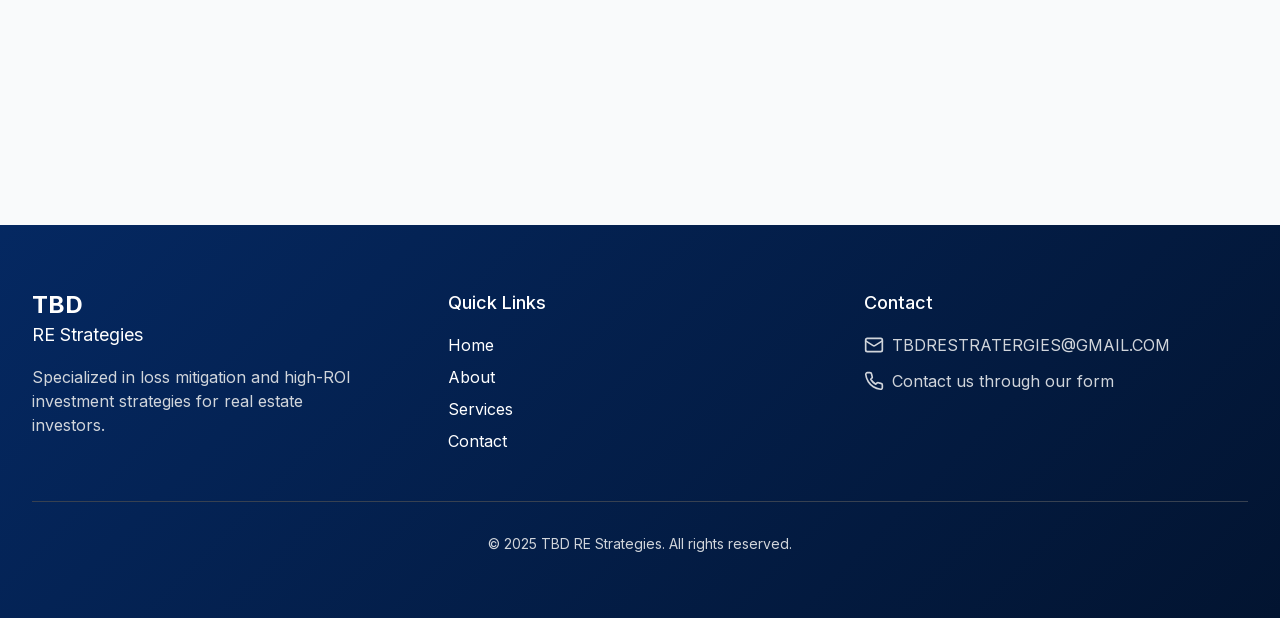
<file: contact.html>
<!DOCTYPE html><html lang="en"><head><meta charSet="utf-8"/><meta name="viewport" content="width=device-width, initial-scale=1"/><link rel="stylesheet" href="/_next/static/css/725167fe8328d9a0.css" data-precedence="next"/><link rel="preload" as="script" fetchPriority="low" href="/_next/static/chunks/webpack-6f5cbf4814336177.js"/><script src="/_next/static/chunks/4bd1b696-16d61eec428fe094.js" async=""></script><script src="/_next/static/chunks/684-28b8ba1b514fd5b3.js" async=""></script><script src="/_next/static/chunks/main-app-03b733e33f92078d.js" async=""></script><script src="/_next/static/chunks/874-d5dde444059627f9.js" async=""></script><script src="/_next/static/chunks/212-0a219bd2f72309c2.js" async=""></script><script src="/_next/static/chunks/app/layout-2c7d9539d9ea0318.js" async=""></script><script src="/_next/static/chunks/app/not-found-356620d6ca9da756.js" async=""></script><script src="/_next/static/chunks/658-a60780612130ba8f.js" async=""></script><script src="/_next/static/chunks/766-bb75543efc3f2b2e.js" async=""></script><script src="/_next/static/chunks/app/contact/page-54292005d05d99b7.js" async=""></script><title>TBD RE Strategies</title><meta name="description" content="Specialized in loss mitigation and high-ROI investment strategies for real estate investors."/><script src="/_next/static/chunks/polyfills-42372ed130431b0a.js" noModule=""></script></head><body class="__className_d65c78"><div class="flex min-h-screen flex-col"><header class="sticky top-0 z-50 w-full border-b border-border/40 bg-background/95 backdrop-blur supports-[backdrop-filter]:bg-background/60"><div class="container flex h-16 items-center justify-between"><div class="flex items-center gap-2"><a class="flex items-center space-x-2" href="/"><span class="text-2xl font-bold text-primary">TBD</span><span class="text-xl font-medium">RE Strategies</span></a></div><nav class="hidden md:flex md:items-center md:space-x-6"><a class="text-sm font-medium transition-colors hover:text-primary" href="/">Home</a><a class="text-sm font-medium transition-colors hover:text-primary" href="/about">About</a><a class="text-sm font-medium transition-colors hover:text-primary" href="/services">Services</a><a class="text-sm font-medium transition-colors hover:text-primary" href="/contact">Contact</a><a class="inline-flex items-center justify-center gap-2 whitespace-nowrap rounded-md text-sm font-medium transition-colors focus-visible:outline-none focus-visible:ring-1 focus-visible:ring-ring disabled:pointer-events-none disabled:opacity-50 [&amp;_svg]:pointer-events-none [&amp;_svg]:size-4 [&amp;_svg]:shrink-0 bg-primary text-primary-foreground shadow hover:bg-primary/90 h-9 px-4 py-2" href="/contact">Get Started</a></nav><div class="md:hidden"><button class="inline-flex items-center justify-center gap-2 whitespace-nowrap rounded-md text-sm font-medium transition-colors focus-visible:outline-none focus-visible:ring-1 focus-visible:ring-ring disabled:pointer-events-none disabled:opacity-50 [&amp;_svg]:pointer-events-none [&amp;_svg]:size-4 [&amp;_svg]:shrink-0 hover:bg-accent hover:text-accent-foreground h-9 w-9"><svg xmlns="http://www.w3.org/2000/svg" width="24" height="24" viewBox="0 0 24 24" fill="none" stroke="currentColor" stroke-width="2" stroke-linecap="round" stroke-linejoin="round" class="lucide lucide-menu h-6 w-6"><line x1="4" x2="20" y1="12" y2="12"></line><line x1="4" x2="20" y1="6" y2="6"></line><line x1="4" x2="20" y1="18" y2="18"></line></svg><span class="sr-only">Toggle menu</span></button></div></div></header><main class="flex-1"><div class="flex flex-col"><section class="relative py-8 lg:py-10"><div class="absolute inset-0"><img alt="Contact us" loading="lazy" decoding="async" data-nimg="fill" class="object-cover brightness-50" style="position:absolute;height:100%;width:100%;left:0;top:0;right:0;bottom:0;color:transparent" src="/images/luxury-home-3.jpg"/></div><div class="container relative" style="opacity:0;transform:translateY(50px)"><div class="mx-auto max-w-3xl text-center text-white"><h1 class="mb-6 text-4xl font-bold sm:text-5xl md:text-6xl">Contact Us</h1><p class="text-lg text-gray-200 sm:text-xl">Get in touch with our team of real estate investment experts</p></div></div></section><section class="py-8 lg:py-10"><div class="container"><div class="grid gap-12 lg:grid-cols-2"><div style="opacity:0;transform:translateX(-100px)"><h2 class="mb-6 text-3xl font-bold sm:text-4xl">Get in Touch</h2><p class="mb-8 text-lg text-gray-700">Have questions about our services? Ready to start your investment journey? Fill out the form below and we&#x27;ll get back to you promptly.</p><div class="space-y-6"><div class="flex items-center gap-4" style="opacity:0;transform:translateY(30px)"><div class="flex h-12 w-12 items-center justify-center rounded-full bg-primary/10 text-primary"><svg xmlns="http://www.w3.org/2000/svg" width="24" height="24" viewBox="0 0 24 24" fill="none" stroke="currentColor" stroke-width="2" stroke-linecap="round" stroke-linejoin="round" class="lucide lucide-phone h-6 w-6"><path d="M22 16.92v3a2 2 0 0 1-2.18 2 19.79 19.79 0 0 1-8.63-3.07 19.5 19.5 0 0 1-6-6 19.79 19.79 0 0 1-3.07-8.67A2 2 0 0 1 4.11 2h3a2 2 0 0 1 2 1.72 12.84 12.84 0 0 0 .7 2.81 2 2 0 0 1-.45 2.11L8.09 9.91a16 16 0 0 0 6 6l1.27-1.27a2 2 0 0 1 2.11-.45 12.84 12.84 0 0 0 2.81.7A2 2 0 0 1 22 16.92z"></path></svg></div><div><div class="font-medium">Phone</div><div class="text-gray-700">Not Provided</div></div></div><div class="flex items-center gap-4" style="opacity:0;transform:translateY(30px)"><div class="flex h-12 w-12 items-center justify-center rounded-full bg-primary/10 text-primary"><svg xmlns="http://www.w3.org/2000/svg" width="24" height="24" viewBox="0 0 24 24" fill="none" stroke="currentColor" stroke-width="2" stroke-linecap="round" stroke-linejoin="round" class="lucide lucide-mail h-6 w-6"><rect width="20" height="16" x="2" y="4" rx="2"></rect><path d="m22 7-8.97 5.7a1.94 1.94 0 0 1-2.06 0L2 7"></path></svg></div><div><div class="font-medium">Email</div><div class="text-gray-700">TBDRESTRATERGIES@GMAIL.COM</div></div></div><div class="flex items-center gap-4" style="opacity:0;transform:translateY(30px)"><div class="flex h-12 w-12 items-center justify-center rounded-full bg-primary/10 text-primary"><svg xmlns="http://www.w3.org/2000/svg" width="24" height="24" viewBox="0 0 24 24" fill="none" stroke="currentColor" stroke-width="2" stroke-linecap="round" stroke-linejoin="round" class="lucide lucide-map-pin h-6 w-6"><path d="M20 10c0 4.993-5.539 10.193-7.399 11.799a1 1 0 0 1-1.202 0C9.539 20.193 4 14.993 4 10a8 8 0 0 1 16 0"></path><circle cx="12" cy="10" r="3"></circle></svg></div><div><div class="font-medium">Office</div><div class="text-gray-700">Not Provided</div></div></div></div></div><iframe id="JotFormIFrame-250986493396172" title="Contact Us" allow="geolocation; microphone; camera; fullscreen" src="https://form.jotform.com/250986493396172" style="min-width:100%;max-width:100%;height:740px;border:none" class="rounded-lg bg-white shadow-lg hover:shadow-xl hover:scale-105 hover:translate-x-2 duration-300 "></iframe></div></div></section><section class="bg-gray-50 py-8"><div class="container"><div class="aspect-video w-full overflow-hidden rounded-lg" style="opacity:0;transform:translateY(50px)"><iframe src="https://www.google.com/maps/embed?pb=!1m18!1m12!1m3!1d193595.15830869428!2d-74.119763973046!3d40.69766374874431!2m3!1f0!2f0!3f0!3m2!1i1024!2i768!4f13.1!3m3!1m2!1s0x89c24fa5d33f083b%3A0xc80b8f06e177fe62!2sNew%20York%2C%20NY%2C%20USA!5e0!3m2!1sen!2s!4v1649290792719!5m2!1sen!2s" width="100%" height="100%" style="border:0" allowFullScreen="" loading="lazy" referrerPolicy="no-referrer-when-downgrade"></iframe></div></div></section></div></main><footer class="navy-gradient text-white"><div class="container py-12 md:py-16"><div class="grid grid-cols-1 gap-8 md:grid-cols-3"><div><a class="inline-block" href="/"><div class="flex flex-col"><span class="text-2xl font-bold">TBD</span><span class="text-lg">RE Strategies</span></div></a><p class="mt-4 max-w-xs text-gray-300">Specialized in loss mitigation and high-ROI investment strategies for real estate investors.</p></div><div><h3 class="text-lg font-medium">Quick Links</h3><nav class="mt-4 flex flex-col space-y-2"><a class="hover:text-gray-300" href="/">Home</a><a class="hover:text-gray-300" href="/about">About</a><a class="hover:text-gray-300" href="/services">Services</a><a class="hover:text-gray-300" href="/contact">Contact</a></nav></div><div><h3 class="text-lg font-medium">Contact</h3><address class="mt-4 flex flex-col space-y-3 not-italic text-gray-300"><a href="mailto:TBDRESTRATERGIES@GMAIL.COM" class="flex items-center gap-2 hover:text-white"><svg xmlns="http://www.w3.org/2000/svg" width="24" height="24" viewBox="0 0 24 24" fill="none" stroke="currentColor" stroke-width="2" stroke-linecap="round" stroke-linejoin="round" class="lucide lucide-mail h-5 w-5"><rect width="20" height="16" x="2" y="4" rx="2"></rect><path d="m22 7-8.97 5.7a1.94 1.94 0 0 1-2.06 0L2 7"></path></svg><span>TBDRESTRATERGIES@GMAIL.COM</span></a><div class="flex items-center gap-2"><svg xmlns="http://www.w3.org/2000/svg" width="24" height="24" viewBox="0 0 24 24" fill="none" stroke="currentColor" stroke-width="2" stroke-linecap="round" stroke-linejoin="round" class="lucide lucide-phone h-5 w-5"><path d="M22 16.92v3a2 2 0 0 1-2.18 2 19.79 19.79 0 0 1-8.63-3.07 19.5 19.5 0 0 1-6-6 19.79 19.79 0 0 1-3.07-8.67A2 2 0 0 1 4.11 2h3a2 2 0 0 1 2 1.72 12.84 12.84 0 0 0 .7 2.81 2 2 0 0 1-.45 2.11L8.09 9.91a16 16 0 0 0 6 6l1.27-1.27a2 2 0 0 1 2.11-.45 12.84 12.84 0 0 0 2.81.7A2 2 0 0 1 22 16.92z"></path></svg><span>Contact us through our form</span></div></address></div></div><div class="mt-12 border-t border-gray-700 pt-8"><p class="text-center text-sm text-gray-300">© <!-- -->2025<!-- --> TBD RE Strategies. All rights reserved.</p></div></div></footer></div><script src="/_next/static/chunks/webpack-6f5cbf4814336177.js" async=""></script><script>(self.__next_f=self.__next_f||[]).push([0])</script><script>self.__next_f.push([1,"1:\"$Sreact.fragment\"\n2:I[5351,[\"874\",\"static/chunks/874-d5dde444059627f9.js\",\"212\",\"static/chunks/212-0a219bd2f72309c2.js\",\"177\",\"static/chunks/app/layout-2c7d9539d9ea0318.js\"],\"Header\"]\n3:I[7555,[],\"\"]\n4:I[1295,[],\"\"]\n5:I[6874,[\"874\",\"static/chunks/874-d5dde444059627f9.js\",\"345\",\"static/chunks/app/not-found-356620d6ca9da756.js\"],\"\"]\n6:I[894,[],\"ClientPageRoot\"]\n7:I[8951,[\"658\",\"static/chunks/658-a60780612130ba8f.js\",\"766\",\"static/chunks/766-bb75543efc3f2b2e.js\",\"977\",\"static/chunks/app/contact/page-54292005d05d99b7.js\"],\"default\"]\na:I[9665,[],\"OutletBoundary\"]\nd:I[9665,[],\"ViewportBoundary\"]\nf:I[9665,[],\"MetadataBoundary\"]\n11:I[6614,[],\"\"]\n:HL[\"/_next/static/css/725167fe8328d9a0.css\",\"style\"]\n"])</script><script>self.__next_f.push([1,"0:{\"P\":null,\"b\":\"GmgyQ2fKP5t2WJ2-ghcOo\",\"p\":\"\",\"c\":[\"\",\"contact\"],\"i\":false,\"f\":[[[\"\",{\"children\":[\"contact\",{\"children\":[\"__PAGE__\",{}]}]},\"$undefined\",\"$undefined\",true],[\"\",[\"$\",\"$1\",\"c\",{\"children\":[[[\"$\",\"link\",\"0\",{\"rel\":\"stylesheet\",\"href\":\"/_next/static/css/725167fe8328d9a0.css\",\"precedence\":\"next\",\"crossOrigin\":\"$undefined\",\"nonce\":\"$undefined\"}]],[\"$\",\"html\",null,{\"lang\":\"en\",\"children\":[\"$\",\"body\",null,{\"className\":\"__className_d65c78\",\"children\":[\"$\",\"div\",null,{\"className\":\"flex min-h-screen flex-col\",\"children\":[[\"$\",\"$L2\",null,{}],[\"$\",\"main\",null,{\"className\":\"flex-1\",\"children\":[\"$\",\"$L3\",null,{\"parallelRouterKey\":\"children\",\"error\":\"$undefined\",\"errorStyles\":\"$undefined\",\"errorScripts\":\"$undefined\",\"template\":[\"$\",\"$L4\",null,{}],\"templateStyles\":\"$undefined\",\"templateScripts\":\"$undefined\",\"notFound\":[[\"$\",\"div\",null,{\"className\":\"flex min-h-[80vh] flex-col items-center justify-center px-4 text-center\",\"children\":[[\"$\",\"h1\",null,{\"className\":\"mb-2 text-6xl font-bold text-primary\",\"children\":\"404\"}],[\"$\",\"h2\",null,{\"className\":\"mb-8 text-3xl font-semibold\",\"children\":\"Page Not Found\"}],[\"$\",\"p\",null,{\"className\":\"mb-8 max-w-md text-lg text-gray-600\",\"children\":\"Sorry, we couldn't find the page you're looking for. It might have been removed, had its name changed, or is temporarily unavailable.\"}],[\"$\",\"$L5\",null,{\"href\":\"/\",\"children\":\"Go back home\",\"className\":\"inline-flex items-center justify-center gap-2 whitespace-nowrap rounded-md text-sm font-medium transition-colors focus-visible:outline-none focus-visible:ring-1 focus-visible:ring-ring disabled:pointer-events-none disabled:opacity-50 [\u0026_svg]:pointer-events-none [\u0026_svg]:size-4 [\u0026_svg]:shrink-0 bg-primary text-primary-foreground shadow hover:bg-primary/90 h-9 px-4 py-2\",\"ref\":null}]]}],[]],\"forbidden\":\"$undefined\",\"unauthorized\":\"$undefined\"}]}],[\"$\",\"footer\",null,{\"className\":\"navy-gradient text-white\",\"children\":[\"$\",\"div\",null,{\"className\":\"container py-12 md:py-16\",\"children\":[[\"$\",\"div\",null,{\"className\":\"grid grid-cols-1 gap-8 md:grid-cols-3\",\"children\":[[\"$\",\"div\",null,{\"children\":[[\"$\",\"$L5\",null,{\"href\":\"/\",\"className\":\"inline-block\",\"children\":[\"$\",\"div\",null,{\"className\":\"flex flex-col\",\"children\":[[\"$\",\"span\",null,{\"className\":\"text-2xl font-bold\",\"children\":\"TBD\"}],[\"$\",\"span\",null,{\"className\":\"text-lg\",\"children\":\"RE Strategies\"}]]}]}],[\"$\",\"p\",null,{\"className\":\"mt-4 max-w-xs text-gray-300\",\"children\":\"Specialized in loss mitigation and high-ROI investment strategies for real estate investors.\"}]]}],[\"$\",\"div\",null,{\"children\":[[\"$\",\"h3\",null,{\"className\":\"text-lg font-medium\",\"children\":\"Quick Links\"}],[\"$\",\"nav\",null,{\"className\":\"mt-4 flex flex-col space-y-2\",\"children\":[[\"$\",\"$L5\",null,{\"href\":\"/\",\"className\":\"hover:text-gray-300\",\"children\":\"Home\"}],[\"$\",\"$L5\",null,{\"href\":\"/about\",\"className\":\"hover:text-gray-300\",\"children\":\"About\"}],[\"$\",\"$L5\",null,{\"href\":\"/services\",\"className\":\"hover:text-gray-300\",\"children\":\"Services\"}],[\"$\",\"$L5\",null,{\"href\":\"/contact\",\"className\":\"hover:text-gray-300\",\"children\":\"Contact\"}]]}]]}],[\"$\",\"div\",null,{\"children\":[[\"$\",\"h3\",null,{\"className\":\"text-lg font-medium\",\"children\":\"Contact\"}],[\"$\",\"address\",null,{\"className\":\"mt-4 flex flex-col space-y-3 not-italic text-gray-300\",\"children\":[[\"$\",\"a\",null,{\"href\":\"mailto:TBDRESTRATERGIES@GMAIL.COM\",\"className\":\"flex items-center gap-2 hover:text-white\",\"children\":[[\"$\",\"svg\",null,{\"ref\":\"$undefined\",\"xmlns\":\"http://www.w3.org/2000/svg\",\"width\":24,\"height\":24,\"viewBox\":\"0 0 24 24\",\"fill\":\"none\",\"stroke\":\"currentColor\",\"strokeWidth\":2,\"strokeLinecap\":\"round\",\"strokeLinejoin\":\"round\",\"className\":\"lucide lucide-mail h-5 w-5\",\"children\":[[\"$\",\"rect\",\"18n3k1\",{\"width\":\"20\",\"height\":\"16\",\"x\":\"2\",\"y\":\"4\",\"rx\":\"2\"}],[\"$\",\"path\",\"1ocrg3\",{\"d\":\"m22 7-8.97 5.7a1.94 1.94 0 0 1-2.06 0L2 7\"}],\"$undefined\"]}],[\"$\",\"span\",null,{\"children\":\"TBDRESTRATERGIES@GMAIL.COM\"}]]}],[\"$\",\"div\",null,{\"className\":\"flex items-center gap-2\",\"children\":[[\"$\",\"svg\",null,{\"ref\":\"$undefined\",\"xmlns\":\"http://www.w3.org/2000/svg\",\"width\":24,\"height\":24,\"viewBox\":\"0 0 24 24\",\"fill\":\"none\",\"stroke\":\"currentColor\",\"strokeWidth\":2,\"strokeLinecap\":\"round\",\"strokeLinejoin\":\"round\",\"className\":\"lucide lucide-phone h-5 w-5\",\"children\":[[\"$\",\"path\",\"foiqr5\",{\"d\":\"M22 16.92v3a2 2 0 0 1-2.18 2 19.79 19.79 0 0 1-8.63-3.07 19.5 19.5 0 0 1-6-6 19.79 19.79 0 0 1-3.07-8.67A2 2 0 0 1 4.11 2h3a2 2 0 0 1 2 1.72 12.84 12.84 0 0 0 .7 2.81 2 2 0 0 1-.45 2.11L8.09 9.91a16 16 0 0 0 6 6l1.27-1.27a2 2 0 0 1 2.11-.45 12.84 12.84 0 0 0 2.81.7A2 2 0 0 1 22 16.92z\"}],\"$undefined\"]}],[\"$\",\"span\",null,{\"children\":\"Contact us through our form\"}]]}]]}]]}]]}],[\"$\",\"div\",null,{\"className\":\"mt-12 border-t border-gray-700 pt-8\",\"children\":[\"$\",\"p\",null,{\"className\":\"text-center text-sm text-gray-300\",\"children\":[\"© \",2025,\" TBD RE Strategies. All rights reserved.\"]}]}]]}]}]]}]}]}]]}],{\"children\":[\"contact\",[\"$\",\"$1\",\"c\",{\"children\":[null,[\"$\",\"$L3\",null,{\"parallelRouterKey\":\"children\",\"error\":\"$undefined\",\"errorStyles\":\"$undefined\",\"errorScripts\":\"$undefined\",\"template\":[\"$\",\"$L4\",null,{}],\"templateStyles\":\"$undefined\",\"templateScripts\":\"$undefined\",\"notFound\":\"$undefined\",\"forbidden\":\"$undefined\",\"unauthorized\":\"$undefined\"}]]}],{\"children\":[\"__PAGE__\",[\"$\",\"$1\",\"c\",{\"children\":[[\"$\",\"$L6\",null,{\"Component\":\"$7\",\"searchParams\":{},\"params\":{},\"promises\":[\"$@8\",\"$@9\"]}],\"$undefined\",null,[\"$\",\"$La\",null,{\"children\":[\"$Lb\",\"$Lc\",null]}]]}],{},null,false]},null,false]},null,false],[\"$\",\"$1\",\"h\",{\"children\":[null,[\"$\",\"$1\",\"3HnmxHfJIfq4sRLQazzHw\",{\"children\":[[\"$\",\"$Ld\",null,{\"children\":\"$Le\"}],null]}],[\"$\",\"$Lf\",null,{\"children\":\"$L10\"}]]}],false]],\"m\":\"$undefined\",\"G\":[\"$11\",\"$undefined\"],\"s\":false,\"S\":true}\n"])</script><script>self.__next_f.push([1,"8:{}\n9:{}\n"])</script><script>self.__next_f.push([1,"e:[[\"$\",\"meta\",\"0\",{\"charSet\":\"utf-8\"}],[\"$\",\"meta\",\"1\",{\"name\":\"viewport\",\"content\":\"width=device-width, initial-scale=1\"}]]\nb:null\n"])</script><script>self.__next_f.push([1,"c:null\n10:[[\"$\",\"title\",\"0\",{\"children\":\"TBD RE Strategies\"}],[\"$\",\"meta\",\"1\",{\"name\":\"description\",\"content\":\"Specialized in loss mitigation and high-ROI investment strategies for real estate investors.\"}]]\n"])</script></body></html>
</file>
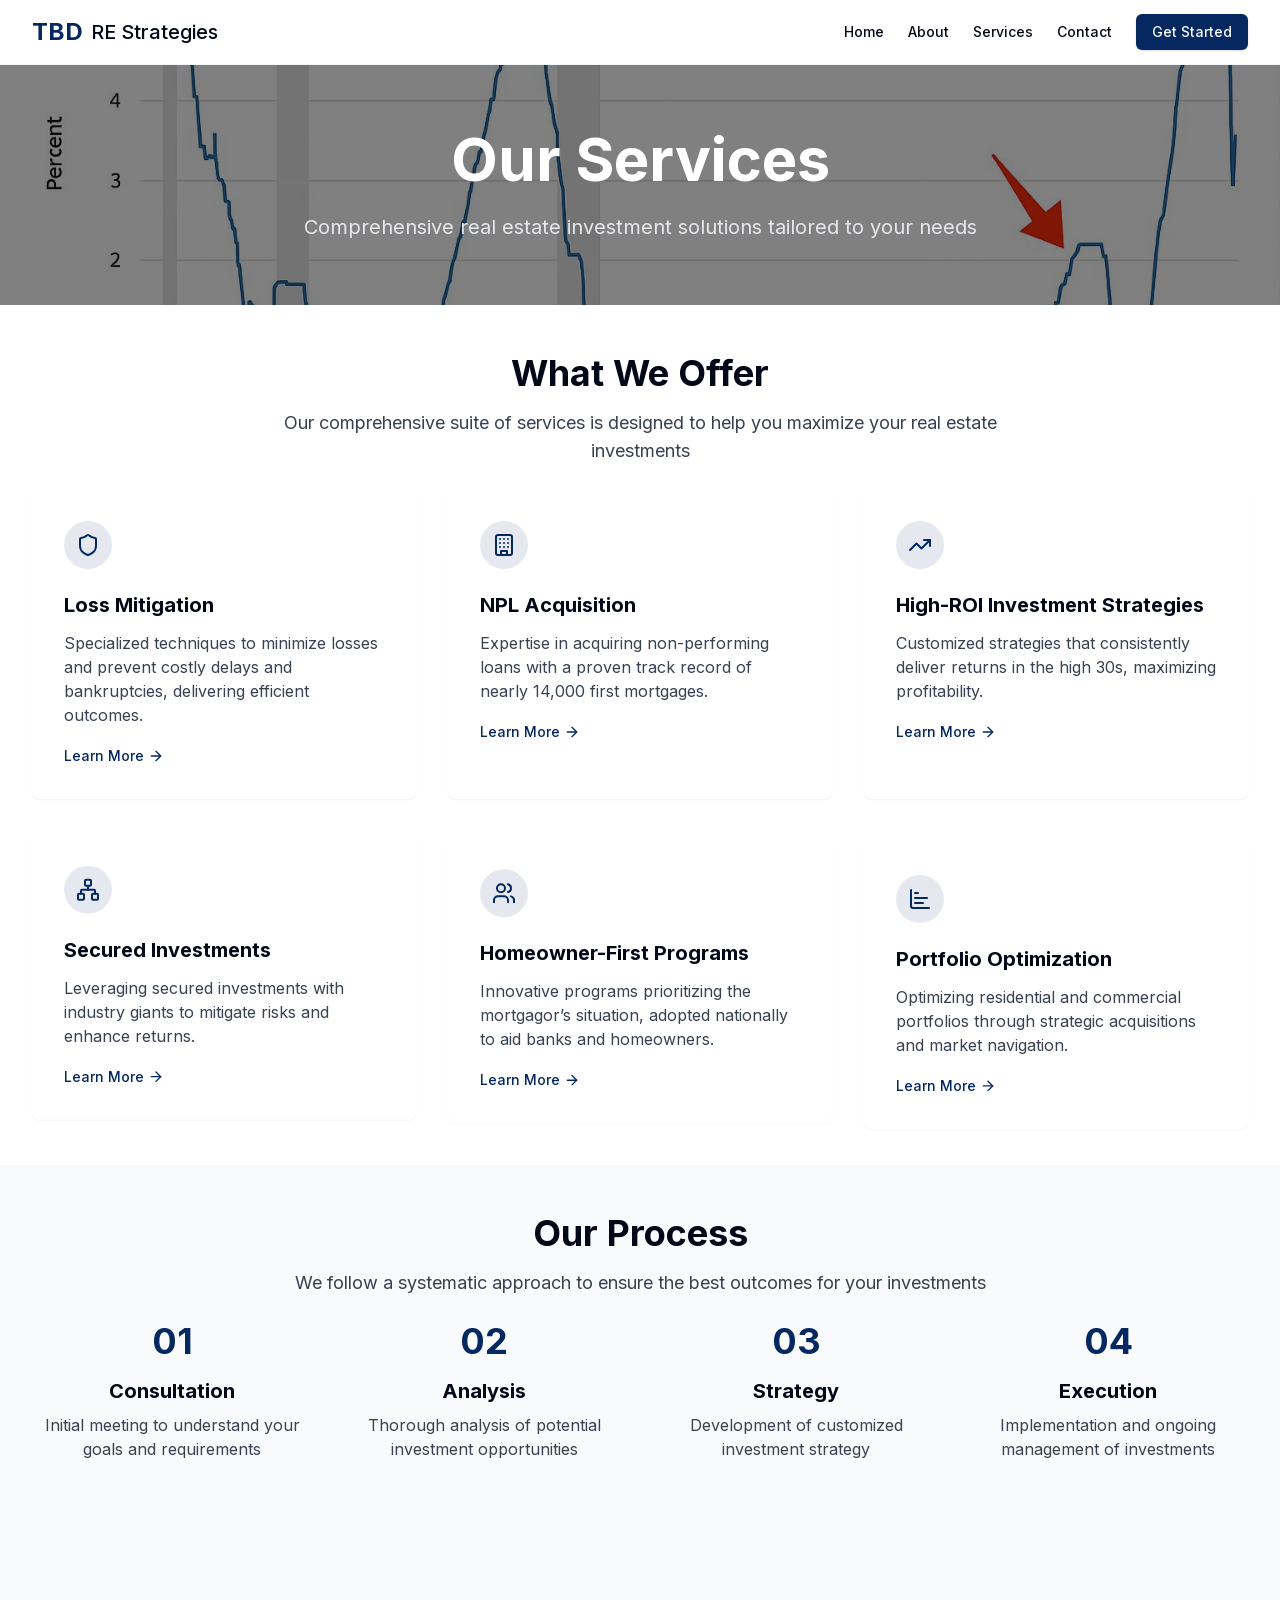
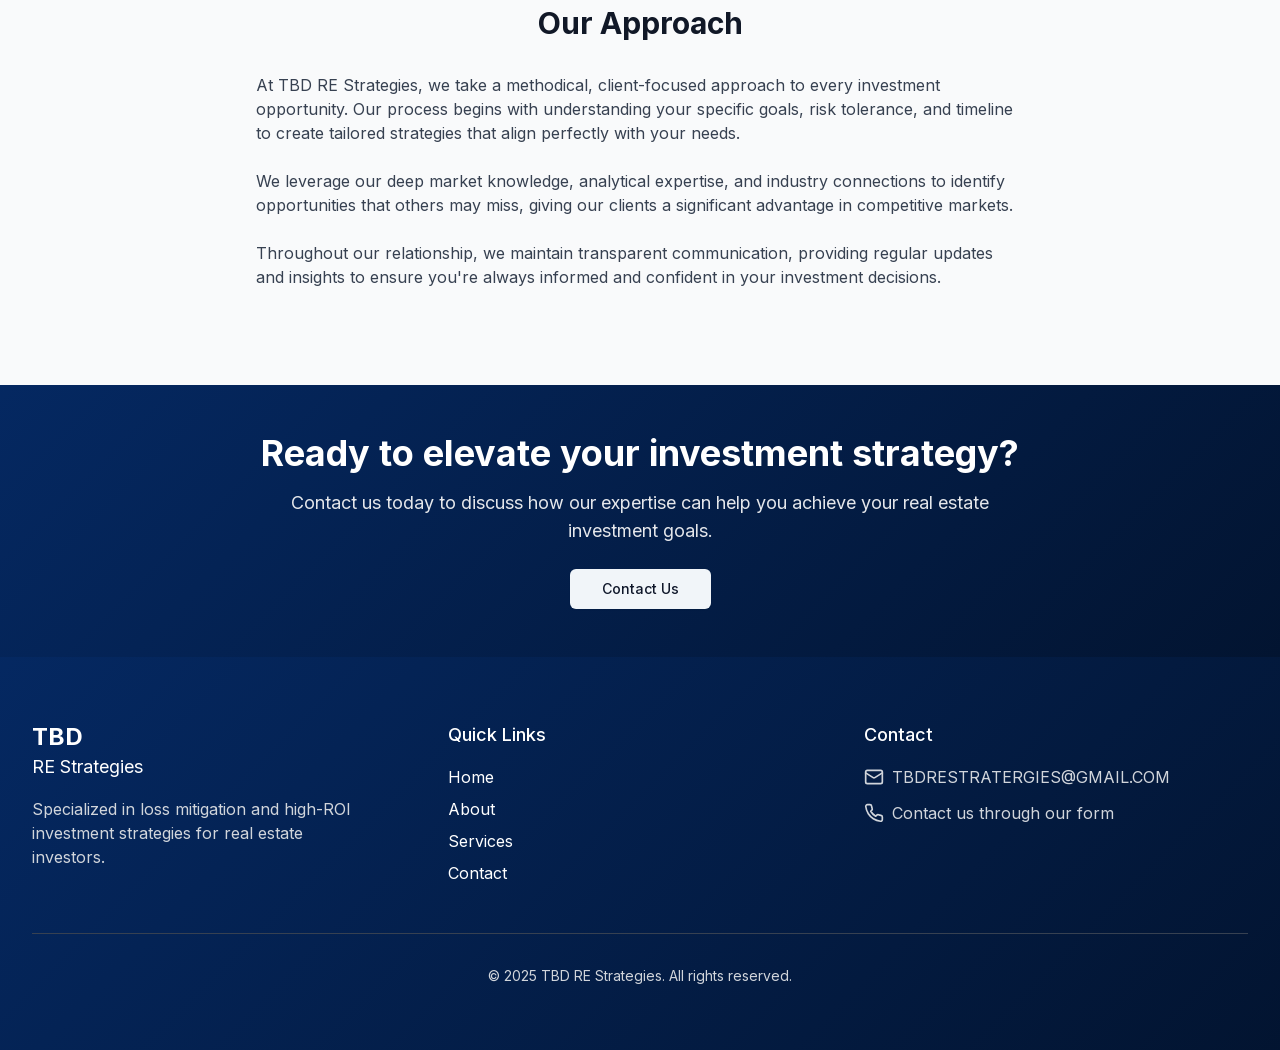
<file: services.html>
<!DOCTYPE html><html lang="en"><head><meta charSet="utf-8"/><meta name="viewport" content="width=device-width, initial-scale=1"/><link rel="stylesheet" href="/_next/static/css/725167fe8328d9a0.css" data-precedence="next"/><link rel="preload" as="script" fetchPriority="low" href="/_next/static/chunks/webpack-6f5cbf4814336177.js"/><script src="/_next/static/chunks/4bd1b696-16d61eec428fe094.js" async=""></script><script src="/_next/static/chunks/684-28b8ba1b514fd5b3.js" async=""></script><script src="/_next/static/chunks/main-app-03b733e33f92078d.js" async=""></script><script src="/_next/static/chunks/874-d5dde444059627f9.js" async=""></script><script src="/_next/static/chunks/212-0a219bd2f72309c2.js" async=""></script><script src="/_next/static/chunks/app/layout-2c7d9539d9ea0318.js" async=""></script><script src="/_next/static/chunks/app/not-found-356620d6ca9da756.js" async=""></script><script src="/_next/static/chunks/658-a60780612130ba8f.js" async=""></script><script src="/_next/static/chunks/766-bb75543efc3f2b2e.js" async=""></script><script src="/_next/static/chunks/app/services/page-e2270769f691f7ad.js" async=""></script><title>TBD RE Strategies</title><meta name="description" content="Specialized in loss mitigation and high-ROI investment strategies for real estate investors."/><script src="/_next/static/chunks/polyfills-42372ed130431b0a.js" noModule=""></script></head><body class="__className_d65c78"><div class="flex min-h-screen flex-col"><header class="sticky top-0 z-50 w-full border-b border-border/40 bg-background/95 backdrop-blur supports-[backdrop-filter]:bg-background/60"><div class="container flex h-16 items-center justify-between"><div class="flex items-center gap-2"><a class="flex items-center space-x-2" href="/"><span class="text-2xl font-bold text-primary">TBD</span><span class="text-xl font-medium">RE Strategies</span></a></div><nav class="hidden md:flex md:items-center md:space-x-6"><a class="text-sm font-medium transition-colors hover:text-primary" href="/">Home</a><a class="text-sm font-medium transition-colors hover:text-primary" href="/about">About</a><a class="text-sm font-medium transition-colors hover:text-primary" href="/services">Services</a><a class="text-sm font-medium transition-colors hover:text-primary" href="/contact">Contact</a><a class="inline-flex items-center justify-center gap-2 whitespace-nowrap rounded-md text-sm font-medium transition-colors focus-visible:outline-none focus-visible:ring-1 focus-visible:ring-ring disabled:pointer-events-none disabled:opacity-50 [&amp;_svg]:pointer-events-none [&amp;_svg]:size-4 [&amp;_svg]:shrink-0 bg-primary text-primary-foreground shadow hover:bg-primary/90 h-9 px-4 py-2" href="/contact">Get Started</a></nav><div class="md:hidden"><button class="inline-flex items-center justify-center gap-2 whitespace-nowrap rounded-md text-sm font-medium transition-colors focus-visible:outline-none focus-visible:ring-1 focus-visible:ring-ring disabled:pointer-events-none disabled:opacity-50 [&amp;_svg]:pointer-events-none [&amp;_svg]:size-4 [&amp;_svg]:shrink-0 hover:bg-accent hover:text-accent-foreground h-9 w-9"><svg xmlns="http://www.w3.org/2000/svg" width="24" height="24" viewBox="0 0 24 24" fill="none" stroke="currentColor" stroke-width="2" stroke-linecap="round" stroke-linejoin="round" class="lucide lucide-menu h-6 w-6"><line x1="4" x2="20" y1="12" y2="12"></line><line x1="4" x2="20" y1="6" y2="6"></line><line x1="4" x2="20" y1="18" y2="18"></line></svg><span class="sr-only">Toggle menu</span></button></div></div></header><main class="flex-1"><div class="flex flex-col"><section class="relative py-12 lg:py-16"><div class="absolute inset-0"><img alt="Our services" loading="lazy" decoding="async" data-nimg="fill" class="object-cover brightness-50" style="position:absolute;height:100%;width:100%;left:0;top:0;right:0;bottom:0;color:transparent" src="/images/luxury-home-2.jpg"/></div><div class="container relative" style="opacity:0;transform:translateY(50px)"><div class="mx-auto max-w-3xl text-center text-white"><h1 class="mb-6 text-4xl font-bold sm:text-5xl md:text-6xl" style="opacity:0;transform:translateY(50px)">Our Services</h1><p class="text-lg text-gray-200 sm:text-xl" style="opacity:0;transform:translateY(50px)">Comprehensive real estate investment solutions tailored to your needs</p></div></div></section><section class="py-8 lg:py-12"><div class="container"><div class="mx-auto mb-6 max-w-3xl text-center" style="opacity:0;transform:translateY(50px)"><h2 class="mb-4 text-3xl font-bold sm:text-4xl">What We Offer</h2><p class="text-lg text-gray-700">Our comprehensive suite of services is designed to help you maximize your real estate investments</p></div><div class="grid gap-8 md:grid-cols-2 lg:grid-cols-3"><div class="group rounded-lg bg-white p-8 shadow-sm" style="opacity:0;transform:translateY(50px)"><div class="mb-4 inline-block rounded-full bg-primary/10 p-3 group-hover:bg-transparent"><svg xmlns="http://www.w3.org/2000/svg" width="24" height="24" viewBox="0 0 24 24" fill="none" stroke="currentColor" stroke-width="2" stroke-linecap="round" stroke-linejoin="round" class="lucide lucide-shield h-6 w-6 text-primary group-hover:text-white transition-none"><path d="M20 13c0 5-3.5 7.5-7.66 8.95a1 1 0 0 1-.67-.01C7.5 20.5 4 18 4 13V6a1 1 0 0 1 1-1c2 0 4.5-1.2 6.24-2.72a1.17 1.17 0 0 1 1.52 0C14.51 3.81 17 5 19 5a1 1 0 0 1 1 1z"></path></svg></div><h3 class="mb-3 text-xl font-bold group-hover:text-white transition-none">Loss Mitigation</h3><p class="mb-4 text-gray-700 group-hover:text-white transition-none">Specialized techniques to minimize losses and prevent costly delays and bankruptcies, delivering efficient outcomes.</p><a href="#" class="inline-flex items-center text-sm font-medium text-primary group-hover:text-white transition-none">Learn More <svg xmlns="http://www.w3.org/2000/svg" width="24" height="24" viewBox="0 0 24 24" fill="none" stroke="currentColor" stroke-width="2" stroke-linecap="round" stroke-linejoin="round" class="lucide lucide-arrow-right ml-1 h-4 w-4"><path d="M5 12h14"></path><path d="m12 5 7 7-7 7"></path></svg></a></div><div class="group rounded-lg bg-white p-8 shadow-sm" style="opacity:0;transform:translateY(50px)"><div class="mb-4 inline-block rounded-full bg-primary/10 p-3 group-hover:bg-transparent"><svg xmlns="http://www.w3.org/2000/svg" width="24" height="24" viewBox="0 0 24 24" fill="none" stroke="currentColor" stroke-width="2" stroke-linecap="round" stroke-linejoin="round" class="lucide lucide-building h-6 w-6 text-primary group-hover:text-white transition-none"><rect width="16" height="20" x="4" y="2" rx="2" ry="2"></rect><path d="M9 22v-4h6v4"></path><path d="M8 6h.01"></path><path d="M16 6h.01"></path><path d="M12 6h.01"></path><path d="M12 10h.01"></path><path d="M12 14h.01"></path><path d="M16 10h.01"></path><path d="M16 14h.01"></path><path d="M8 10h.01"></path><path d="M8 14h.01"></path></svg></div><h3 class="mb-3 text-xl font-bold group-hover:text-white transition-none">NPL Acquisition</h3><p class="mb-4 text-gray-700 group-hover:text-white transition-none">Expertise in acquiring non-performing loans with a proven track record of nearly 14,000 first mortgages.</p><a href="#" class="inline-flex items-center text-sm font-medium text-primary group-hover:text-white transition-none">Learn More <svg xmlns="http://www.w3.org/2000/svg" width="24" height="24" viewBox="0 0 24 24" fill="none" stroke="currentColor" stroke-width="2" stroke-linecap="round" stroke-linejoin="round" class="lucide lucide-arrow-right ml-1 h-4 w-4"><path d="M5 12h14"></path><path d="m12 5 7 7-7 7"></path></svg></a></div><div class="group rounded-lg bg-white p-8 shadow-sm" style="opacity:0;transform:translateY(50px)"><div class="mb-4 inline-block rounded-full bg-primary/10 p-3 group-hover:bg-transparent"><svg xmlns="http://www.w3.org/2000/svg" width="24" height="24" viewBox="0 0 24 24" fill="none" stroke="currentColor" stroke-width="2" stroke-linecap="round" stroke-linejoin="round" class="lucide lucide-trending-up h-6 w-6 text-primary group-hover:text-white transition-none"><polyline points="22 7 13.5 15.5 8.5 10.5 2 17"></polyline><polyline points="16 7 22 7 22 13"></polyline></svg></div><h3 class="mb-3 text-xl font-bold group-hover:text-white transition-none">High-ROI Investment Strategies</h3><p class="mb-4 text-gray-700 group-hover:text-white transition-none">Customized strategies that consistently deliver returns in the high 30s, maximizing profitability.</p><a href="#" class="inline-flex items-center text-sm font-medium text-primary group-hover:text-white transition-none">Learn More <svg xmlns="http://www.w3.org/2000/svg" width="24" height="24" viewBox="0 0 24 24" fill="none" stroke="currentColor" stroke-width="2" stroke-linecap="round" stroke-linejoin="round" class="lucide lucide-arrow-right ml-1 h-4 w-4"><path d="M5 12h14"></path><path d="m12 5 7 7-7 7"></path></svg></a></div><div class="group rounded-lg bg-white p-8 shadow-sm" style="opacity:0;transform:translateY(50px)"><div class="mb-4 inline-block rounded-full bg-primary/10 p-3 group-hover:bg-transparent"><svg xmlns="http://www.w3.org/2000/svg" width="24" height="24" viewBox="0 0 24 24" fill="none" stroke="currentColor" stroke-width="2" stroke-linecap="round" stroke-linejoin="round" class="lucide lucide-network h-6 w-6 text-primary group-hover:text-white transition-none"><rect x="16" y="16" width="6" height="6" rx="1"></rect><rect x="2" y="16" width="6" height="6" rx="1"></rect><rect x="9" y="2" width="6" height="6" rx="1"></rect><path d="M5 16v-3a1 1 0 0 1 1-1h12a1 1 0 0 1 1 1v3"></path><path d="M12 12V8"></path></svg></div><h3 class="mb-3 text-xl font-bold group-hover:text-white transition-none">Secured Investments</h3><p class="mb-4 text-gray-700 group-hover:text-white transition-none">Leveraging secured investments with industry giants to mitigate risks and enhance returns.</p><a href="#" class="inline-flex items-center text-sm font-medium text-primary group-hover:text-white transition-none">Learn More <svg xmlns="http://www.w3.org/2000/svg" width="24" height="24" viewBox="0 0 24 24" fill="none" stroke="currentColor" stroke-width="2" stroke-linecap="round" stroke-linejoin="round" class="lucide lucide-arrow-right ml-1 h-4 w-4"><path d="M5 12h14"></path><path d="m12 5 7 7-7 7"></path></svg></a></div><div class="group rounded-lg bg-white p-8 shadow-sm" style="opacity:0;transform:translateY(50px)"><div class="mb-4 inline-block rounded-full bg-primary/10 p-3 group-hover:bg-transparent"><svg xmlns="http://www.w3.org/2000/svg" width="24" height="24" viewBox="0 0 24 24" fill="none" stroke="currentColor" stroke-width="2" stroke-linecap="round" stroke-linejoin="round" class="lucide lucide-users h-6 w-6 text-primary group-hover:text-white transition-none"><path d="M16 21v-2a4 4 0 0 0-4-4H6a4 4 0 0 0-4 4v2"></path><circle cx="9" cy="7" r="4"></circle><path d="M22 21v-2a4 4 0 0 0-3-3.87"></path><path d="M16 3.13a4 4 0 0 1 0 7.75"></path></svg></div><h3 class="mb-3 text-xl font-bold group-hover:text-white transition-none">Homeowner-First Programs</h3><p class="mb-4 text-gray-700 group-hover:text-white transition-none">Innovative programs prioritizing the mortgagor’s situation, adopted nationally to aid banks and homeowners.</p><a href="#" class="inline-flex items-center text-sm font-medium text-primary group-hover:text-white transition-none">Learn More <svg xmlns="http://www.w3.org/2000/svg" width="24" height="24" viewBox="0 0 24 24" fill="none" stroke="currentColor" stroke-width="2" stroke-linecap="round" stroke-linejoin="round" class="lucide lucide-arrow-right ml-1 h-4 w-4"><path d="M5 12h14"></path><path d="m12 5 7 7-7 7"></path></svg></a></div><div class="group rounded-lg bg-white p-8 shadow-sm" style="opacity:0;transform:translateY(50px)"><div class="mb-4 inline-block rounded-full bg-primary/10 p-3 group-hover:bg-transparent"><svg xmlns="http://www.w3.org/2000/svg" width="24" height="24" viewBox="0 0 24 24" fill="none" stroke="currentColor" stroke-width="2" stroke-linecap="round" stroke-linejoin="round" class="lucide lucide-chart-bar h-6 w-6 text-primary group-hover:text-white transition-none"><path d="M3 3v16a2 2 0 0 0 2 2h16"></path><path d="M7 16h8"></path><path d="M7 11h12"></path><path d="M7 6h3"></path></svg></div><h3 class="mb-3 text-xl font-bold group-hover:text-white transition-none">Portfolio Optimization</h3><p class="mb-4 text-gray-700 group-hover:text-white transition-none">Optimizing residential and commercial portfolios through strategic acquisitions and market navigation.</p><a href="#" class="inline-flex items-center text-sm font-medium text-primary group-hover:text-white transition-none">Learn More <svg xmlns="http://www.w3.org/2000/svg" width="24" height="24" viewBox="0 0 24 24" fill="none" stroke="currentColor" stroke-width="2" stroke-linecap="round" stroke-linejoin="round" class="lucide lucide-arrow-right ml-1 h-4 w-4"><path d="M5 12h14"></path><path d="m12 5 7 7-7 7"></path></svg></a></div></div></div></section><section class="bg-gray-50 py-8 lg:py-12"><div class="container"><div class="mx-auto mb-6 max-w-3xl text-center" style="opacity:0;transform:translateY(50px)"><h2 class="mb-4 text-3xl font-bold sm:text-4xl">Our Process</h2><p class="text-lg text-gray-700">We follow a systematic approach to ensure the best outcomes for your investments</p></div><div class="grid gap-8 md:grid-cols-2 lg:grid-cols-4"><div class="text-center" style="opacity:0;transform:translateY(50px)"><div class="mb-4 text-4xl font-bold text-primary">01</div><h3 class="mb-2 text-xl font-bold">Consultation</h3><p class="text-gray-700">Initial meeting to understand your goals and requirements</p></div><div class="text-center" style="opacity:0;transform:translateY(50px)"><div class="mb-4 text-4xl font-bold text-primary">02</div><h3 class="mb-2 text-xl font-bold">Analysis</h3><p class="text-gray-700">Thorough analysis of potential investment opportunities</p></div><div class="text-center" style="opacity:0;transform:translateY(50px)"><div class="mb-4 text-4xl font-bold text-primary">03</div><h3 class="mb-2 text-xl font-bold">Strategy</h3><p class="text-gray-700">Development of customized investment strategy</p></div><div class="text-center" style="opacity:0;transform:translateY(50px)"><div class="mb-4 text-4xl font-bold text-primary">04</div><h3 class="mb-2 text-xl font-bold">Execution</h3><p class="text-gray-700">Implementation and ongoing management of investments</p></div></div></div></section><section class="section bg-gray-50"><div class="container"><div class="mx-auto max-w-3xl"><h2 class="heading-md text-center">Our Approach</h2><div class="mt-8 space-y-6 text-gray-700"><p>At TBD RE Strategies, we take a methodical, client-focused approach to every investment opportunity. Our process begins with understanding your specific goals, risk tolerance, and timeline to create tailored strategies that align perfectly with your needs.</p><p>We leverage our deep market knowledge, analytical expertise, and industry connections to identify opportunities that others may miss, giving our clients a significant advantage in competitive markets.</p><p>Throughout our relationship, we maintain transparent communication, providing regular updates and insights to ensure you&#x27;re always informed and confident in your investment decisions.</p></div></div></div></section><section class="navy-gradient py-8 lg:py-12 text-white"><div class="container"><div class="mx-auto max-w-3xl text-center" style="opacity:0;transform:translateY(50px)"><h2 class="mb-4 text-3xl font-bold sm:text-4xl">Ready to elevate your investment strategy?</h2><p class="mb-6 text-lg text-gray-200">Contact us today to discuss how our expertise can help you achieve your real estate investment goals.</p><a class="inline-flex items-center justify-center gap-2 whitespace-nowrap text-sm transition-colors focus-visible:outline-none focus-visible:ring-1 focus-visible:ring-ring disabled:pointer-events-none disabled:opacity-50 [&amp;_svg]:pointer-events-none [&amp;_svg]:size-4 [&amp;_svg]:shrink-0 bg-secondary text-secondary-foreground shadow-sm hover:bg-secondary/80 h-10 rounded-md px-8 font-medium" href="/contact">Contact Us</a></div></div></section></div></main><footer class="navy-gradient text-white"><div class="container py-12 md:py-16"><div class="grid grid-cols-1 gap-8 md:grid-cols-3"><div><a class="inline-block" href="/"><div class="flex flex-col"><span class="text-2xl font-bold">TBD</span><span class="text-lg">RE Strategies</span></div></a><p class="mt-4 max-w-xs text-gray-300">Specialized in loss mitigation and high-ROI investment strategies for real estate investors.</p></div><div><h3 class="text-lg font-medium">Quick Links</h3><nav class="mt-4 flex flex-col space-y-2"><a class="hover:text-gray-300" href="/">Home</a><a class="hover:text-gray-300" href="/about">About</a><a class="hover:text-gray-300" href="/services">Services</a><a class="hover:text-gray-300" href="/contact">Contact</a></nav></div><div><h3 class="text-lg font-medium">Contact</h3><address class="mt-4 flex flex-col space-y-3 not-italic text-gray-300"><a href="mailto:TBDRESTRATERGIES@GMAIL.COM" class="flex items-center gap-2 hover:text-white"><svg xmlns="http://www.w3.org/2000/svg" width="24" height="24" viewBox="0 0 24 24" fill="none" stroke="currentColor" stroke-width="2" stroke-linecap="round" stroke-linejoin="round" class="lucide lucide-mail h-5 w-5"><rect width="20" height="16" x="2" y="4" rx="2"></rect><path d="m22 7-8.97 5.7a1.94 1.94 0 0 1-2.06 0L2 7"></path></svg><span>TBDRESTRATERGIES@GMAIL.COM</span></a><div class="flex items-center gap-2"><svg xmlns="http://www.w3.org/2000/svg" width="24" height="24" viewBox="0 0 24 24" fill="none" stroke="currentColor" stroke-width="2" stroke-linecap="round" stroke-linejoin="round" class="lucide lucide-phone h-5 w-5"><path d="M22 16.92v3a2 2 0 0 1-2.18 2 19.79 19.79 0 0 1-8.63-3.07 19.5 19.5 0 0 1-6-6 19.79 19.79 0 0 1-3.07-8.67A2 2 0 0 1 4.11 2h3a2 2 0 0 1 2 1.72 12.84 12.84 0 0 0 .7 2.81 2 2 0 0 1-.45 2.11L8.09 9.91a16 16 0 0 0 6 6l1.27-1.27a2 2 0 0 1 2.11-.45 12.84 12.84 0 0 0 2.81.7A2 2 0 0 1 22 16.92z"></path></svg><span>Contact us through our form</span></div></address></div></div><div class="mt-12 border-t border-gray-700 pt-8"><p class="text-center text-sm text-gray-300">© <!-- -->2025<!-- --> TBD RE Strategies. All rights reserved.</p></div></div></footer></div><script src="/_next/static/chunks/webpack-6f5cbf4814336177.js" async=""></script><script>(self.__next_f=self.__next_f||[]).push([0])</script><script>self.__next_f.push([1,"1:\"$Sreact.fragment\"\n2:I[5351,[\"874\",\"static/chunks/874-d5dde444059627f9.js\",\"212\",\"static/chunks/212-0a219bd2f72309c2.js\",\"177\",\"static/chunks/app/layout-2c7d9539d9ea0318.js\"],\"Header\"]\n3:I[7555,[],\"\"]\n4:I[1295,[],\"\"]\n5:I[6874,[\"874\",\"static/chunks/874-d5dde444059627f9.js\",\"345\",\"static/chunks/app/not-found-356620d6ca9da756.js\"],\"\"]\n6:I[894,[],\"ClientPageRoot\"]\n7:I[8935,[\"874\",\"static/chunks/874-d5dde444059627f9.js\",\"658\",\"static/chunks/658-a60780612130ba8f.js\",\"212\",\"static/chunks/212-0a219bd2f72309c2.js\",\"766\",\"static/chunks/766-bb75543efc3f2b2e.js\",\"763\",\"static/chunks/app/services/page-e2270769f691f7ad.js\"],\"default\"]\na:I[9665,[],\"OutletBoundary\"]\nd:I[9665,[],\"ViewportBoundary\"]\nf:I[9665,[],\"MetadataBoundary\"]\n11:I[6614,[],\"\"]\n:HL[\"/_next/static/css/725167fe8328d9a0.css\",\"style\"]\n"])</script><script>self.__next_f.push([1,"0:{\"P\":null,\"b\":\"GmgyQ2fKP5t2WJ2-ghcOo\",\"p\":\"\",\"c\":[\"\",\"services\"],\"i\":false,\"f\":[[[\"\",{\"children\":[\"services\",{\"children\":[\"__PAGE__\",{}]}]},\"$undefined\",\"$undefined\",true],[\"\",[\"$\",\"$1\",\"c\",{\"children\":[[[\"$\",\"link\",\"0\",{\"rel\":\"stylesheet\",\"href\":\"/_next/static/css/725167fe8328d9a0.css\",\"precedence\":\"next\",\"crossOrigin\":\"$undefined\",\"nonce\":\"$undefined\"}]],[\"$\",\"html\",null,{\"lang\":\"en\",\"children\":[\"$\",\"body\",null,{\"className\":\"__className_d65c78\",\"children\":[\"$\",\"div\",null,{\"className\":\"flex min-h-screen flex-col\",\"children\":[[\"$\",\"$L2\",null,{}],[\"$\",\"main\",null,{\"className\":\"flex-1\",\"children\":[\"$\",\"$L3\",null,{\"parallelRouterKey\":\"children\",\"error\":\"$undefined\",\"errorStyles\":\"$undefined\",\"errorScripts\":\"$undefined\",\"template\":[\"$\",\"$L4\",null,{}],\"templateStyles\":\"$undefined\",\"templateScripts\":\"$undefined\",\"notFound\":[[\"$\",\"div\",null,{\"className\":\"flex min-h-[80vh] flex-col items-center justify-center px-4 text-center\",\"children\":[[\"$\",\"h1\",null,{\"className\":\"mb-2 text-6xl font-bold text-primary\",\"children\":\"404\"}],[\"$\",\"h2\",null,{\"className\":\"mb-8 text-3xl font-semibold\",\"children\":\"Page Not Found\"}],[\"$\",\"p\",null,{\"className\":\"mb-8 max-w-md text-lg text-gray-600\",\"children\":\"Sorry, we couldn't find the page you're looking for. It might have been removed, had its name changed, or is temporarily unavailable.\"}],[\"$\",\"$L5\",null,{\"href\":\"/\",\"children\":\"Go back home\",\"className\":\"inline-flex items-center justify-center gap-2 whitespace-nowrap rounded-md text-sm font-medium transition-colors focus-visible:outline-none focus-visible:ring-1 focus-visible:ring-ring disabled:pointer-events-none disabled:opacity-50 [\u0026_svg]:pointer-events-none [\u0026_svg]:size-4 [\u0026_svg]:shrink-0 bg-primary text-primary-foreground shadow hover:bg-primary/90 h-9 px-4 py-2\",\"ref\":null}]]}],[]],\"forbidden\":\"$undefined\",\"unauthorized\":\"$undefined\"}]}],[\"$\",\"footer\",null,{\"className\":\"navy-gradient text-white\",\"children\":[\"$\",\"div\",null,{\"className\":\"container py-12 md:py-16\",\"children\":[[\"$\",\"div\",null,{\"className\":\"grid grid-cols-1 gap-8 md:grid-cols-3\",\"children\":[[\"$\",\"div\",null,{\"children\":[[\"$\",\"$L5\",null,{\"href\":\"/\",\"className\":\"inline-block\",\"children\":[\"$\",\"div\",null,{\"className\":\"flex flex-col\",\"children\":[[\"$\",\"span\",null,{\"className\":\"text-2xl font-bold\",\"children\":\"TBD\"}],[\"$\",\"span\",null,{\"className\":\"text-lg\",\"children\":\"RE Strategies\"}]]}]}],[\"$\",\"p\",null,{\"className\":\"mt-4 max-w-xs text-gray-300\",\"children\":\"Specialized in loss mitigation and high-ROI investment strategies for real estate investors.\"}]]}],[\"$\",\"div\",null,{\"children\":[[\"$\",\"h3\",null,{\"className\":\"text-lg font-medium\",\"children\":\"Quick Links\"}],[\"$\",\"nav\",null,{\"className\":\"mt-4 flex flex-col space-y-2\",\"children\":[[\"$\",\"$L5\",null,{\"href\":\"/\",\"className\":\"hover:text-gray-300\",\"children\":\"Home\"}],[\"$\",\"$L5\",null,{\"href\":\"/about\",\"className\":\"hover:text-gray-300\",\"children\":\"About\"}],[\"$\",\"$L5\",null,{\"href\":\"/services\",\"className\":\"hover:text-gray-300\",\"children\":\"Services\"}],[\"$\",\"$L5\",null,{\"href\":\"/contact\",\"className\":\"hover:text-gray-300\",\"children\":\"Contact\"}]]}]]}],[\"$\",\"div\",null,{\"children\":[[\"$\",\"h3\",null,{\"className\":\"text-lg font-medium\",\"children\":\"Contact\"}],[\"$\",\"address\",null,{\"className\":\"mt-4 flex flex-col space-y-3 not-italic text-gray-300\",\"children\":[[\"$\",\"a\",null,{\"href\":\"mailto:TBDRESTRATERGIES@GMAIL.COM\",\"className\":\"flex items-center gap-2 hover:text-white\",\"children\":[[\"$\",\"svg\",null,{\"ref\":\"$undefined\",\"xmlns\":\"http://www.w3.org/2000/svg\",\"width\":24,\"height\":24,\"viewBox\":\"0 0 24 24\",\"fill\":\"none\",\"stroke\":\"currentColor\",\"strokeWidth\":2,\"strokeLinecap\":\"round\",\"strokeLinejoin\":\"round\",\"className\":\"lucide lucide-mail h-5 w-5\",\"children\":[[\"$\",\"rect\",\"18n3k1\",{\"width\":\"20\",\"height\":\"16\",\"x\":\"2\",\"y\":\"4\",\"rx\":\"2\"}],[\"$\",\"path\",\"1ocrg3\",{\"d\":\"m22 7-8.97 5.7a1.94 1.94 0 0 1-2.06 0L2 7\"}],\"$undefined\"]}],[\"$\",\"span\",null,{\"children\":\"TBDRESTRATERGIES@GMAIL.COM\"}]]}],[\"$\",\"div\",null,{\"className\":\"flex items-center gap-2\",\"children\":[[\"$\",\"svg\",null,{\"ref\":\"$undefined\",\"xmlns\":\"http://www.w3.org/2000/svg\",\"width\":24,\"height\":24,\"viewBox\":\"0 0 24 24\",\"fill\":\"none\",\"stroke\":\"currentColor\",\"strokeWidth\":2,\"strokeLinecap\":\"round\",\"strokeLinejoin\":\"round\",\"className\":\"lucide lucide-phone h-5 w-5\",\"children\":[[\"$\",\"path\",\"foiqr5\",{\"d\":\"M22 16.92v3a2 2 0 0 1-2.18 2 19.79 19.79 0 0 1-8.63-3.07 19.5 19.5 0 0 1-6-6 19.79 19.79 0 0 1-3.07-8.67A2 2 0 0 1 4.11 2h3a2 2 0 0 1 2 1.72 12.84 12.84 0 0 0 .7 2.81 2 2 0 0 1-.45 2.11L8.09 9.91a16 16 0 0 0 6 6l1.27-1.27a2 2 0 0 1 2.11-.45 12.84 12.84 0 0 0 2.81.7A2 2 0 0 1 22 16.92z\"}],\"$undefined\"]}],[\"$\",\"span\",null,{\"children\":\"Contact us through our form\"}]]}]]}]]}]]}],[\"$\",\"div\",null,{\"className\":\"mt-12 border-t border-gray-700 pt-8\",\"children\":[\"$\",\"p\",null,{\"className\":\"text-center text-sm text-gray-300\",\"children\":[\"© \",2025,\" TBD RE Strategies. All rights reserved.\"]}]}]]}]}]]}]}]}]]}],{\"children\":[\"services\",[\"$\",\"$1\",\"c\",{\"children\":[null,[\"$\",\"$L3\",null,{\"parallelRouterKey\":\"children\",\"error\":\"$undefined\",\"errorStyles\":\"$undefined\",\"errorScripts\":\"$undefined\",\"template\":[\"$\",\"$L4\",null,{}],\"templateStyles\":\"$undefined\",\"templateScripts\":\"$undefined\",\"notFound\":\"$undefined\",\"forbidden\":\"$undefined\",\"unauthorized\":\"$undefined\"}]]}],{\"children\":[\"__PAGE__\",[\"$\",\"$1\",\"c\",{\"children\":[[\"$\",\"$L6\",null,{\"Component\":\"$7\",\"searchParams\":{},\"params\":{},\"promises\":[\"$@8\",\"$@9\"]}],\"$undefined\",null,[\"$\",\"$La\",null,{\"children\":[\"$Lb\",\"$Lc\",null]}]]}],{},null,false]},null,false]},null,false],[\"$\",\"$1\",\"h\",{\"children\":[null,[\"$\",\"$1\",\"RVzHQU7Dd6UdA8n62ln8b\",{\"children\":[[\"$\",\"$Ld\",null,{\"children\":\"$Le\"}],null]}],[\"$\",\"$Lf\",null,{\"children\":\"$L10\"}]]}],false]],\"m\":\"$undefined\",\"G\":[\"$11\",\"$undefined\"],\"s\":false,\"S\":true}\n"])</script><script>self.__next_f.push([1,"8:{}\n9:{}\n"])</script><script>self.__next_f.push([1,"e:[[\"$\",\"meta\",\"0\",{\"charSet\":\"utf-8\"}],[\"$\",\"meta\",\"1\",{\"name\":\"viewport\",\"content\":\"width=device-width, initial-scale=1\"}]]\nb:null\n"])</script><script>self.__next_f.push([1,"c:null\n10:[[\"$\",\"title\",\"0\",{\"children\":\"TBD RE Strategies\"}],[\"$\",\"meta\",\"1\",{\"name\":\"description\",\"content\":\"Specialized in loss mitigation and high-ROI investment strategies for real estate investors.\"}]]\n"])</script></body></html>
</file>
<file: _next/static/css/725167fe8328d9a0.css>
@font-face{font-family:Inter;font-style:normal;font-weight:100 900;font-display:swap;src:url(/_next/static/media/55c55f0601d81cf3-s.woff2) format("woff2");unicode-range:u+0460-052f,u+1c80-1c8a,u+20b4,u+2de0-2dff,u+a640-a69f,u+fe2e-fe2f}@font-face{font-family:Inter;font-style:normal;font-weight:100 900;font-display:swap;src:url(/_next/static/media/26a46d62cd723877-s.woff2) format("woff2");unicode-range:u+0301,u+0400-045f,u+0490-0491,u+04b0-04b1,u+2116}@font-face{font-family:Inter;font-style:normal;font-weight:100 900;font-display:swap;src:url(/_next/static/media/97e0cb1ae144a2a9-s.woff2) format("woff2");unicode-range:u+1f??}@font-face{font-family:Inter;font-style:normal;font-weight:100 900;font-display:swap;src:url(/_next/static/media/581909926a08bbc8-s.woff2) format("woff2");unicode-range:u+0370-0377,u+037a-037f,u+0384-038a,u+038c,u+038e-03a1,u+03a3-03ff}@font-face{font-family:Inter;font-style:normal;font-weight:100 900;font-display:swap;src:url(/_next/static/media/df0a9ae256c0569c-s.woff2) format("woff2");unicode-range:u+0102-0103,u+0110-0111,u+0128-0129,u+0168-0169,u+01a0-01a1,u+01af-01b0,u+0300-0301,u+0303-0304,u+0308-0309,u+0323,u+0329,u+1ea0-1ef9,u+20ab}@font-face{font-family:Inter;font-style:normal;font-weight:100 900;font-display:swap;src:url(/_next/static/media/6d93bde91c0c2823-s.woff2) format("woff2");unicode-range:u+0100-02ba,u+02bd-02c5,u+02c7-02cc,u+02ce-02d7,u+02dd-02ff,u+0304,u+0308,u+0329,u+1d00-1dbf,u+1e00-1e9f,u+1ef2-1eff,u+2020,u+20a0-20ab,u+20ad-20c0,u+2113,u+2c60-2c7f,u+a720-a7ff}@font-face{font-family:Inter;font-style:normal;font-weight:100 900;font-display:swap;src:url(/_next/static/media/a34f9d1faa5f3315-s.p.woff2) format("woff2");unicode-range:u+00??,u+0131,u+0152-0153,u+02bb-02bc,u+02c6,u+02da,u+02dc,u+0304,u+0308,u+0329,u+2000-206f,u+20ac,u+2122,u+2191,u+2193,u+2212,u+2215,u+feff,u+fffd}@font-face{font-family:Inter Fallback;src:local("Arial");ascent-override:90.44%;descent-override:22.52%;line-gap-override:0.00%;size-adjust:107.12%}.__className_d65c78{font-family:Inter,Inter Fallback;font-style:normal}*,:after,:before{--tw-border-spacing-x:0;--tw-border-spacing-y:0;--tw-translate-x:0;--tw-translate-y:0;--tw-rotate:0;--tw-skew-x:0;--tw-skew-y:0;--tw-scale-x:1;--tw-scale-y:1;--tw-pan-x: ;--tw-pan-y: ;--tw-pinch-zoom: ;--tw-scroll-snap-strictness:proximity;--tw-gradient-from-position: ;--tw-gradient-via-position: ;--tw-gradient-to-position: ;--tw-ordinal: ;--tw-slashed-zero: ;--tw-numeric-figure: ;--tw-numeric-spacing: ;--tw-numeric-fraction: ;--tw-ring-inset: ;--tw-ring-offset-width:0px;--tw-ring-offset-color:#fff;--tw-ring-color:rgb(59 130 246/0.5);--tw-ring-offset-shadow:0 0 #0000;--tw-ring-shadow:0 0 #0000;--tw-shadow:0 0 #0000;--tw-shadow-colored:0 0 #0000;--tw-blur: ;--tw-brightness: ;--tw-contrast: ;--tw-grayscale: ;--tw-hue-rotate: ;--tw-invert: ;--tw-saturate: ;--tw-sepia: ;--tw-drop-shadow: ;--tw-backdrop-blur: ;--tw-backdrop-brightness: ;--tw-backdrop-contrast: ;--tw-backdrop-grayscale: ;--tw-backdrop-hue-rotate: ;--tw-backdrop-invert: ;--tw-backdrop-opacity: ;--tw-backdrop-saturate: ;--tw-backdrop-sepia: ;--tw-contain-size: ;--tw-contain-layout: ;--tw-contain-paint: ;--tw-contain-style: }::backdrop{--tw-border-spacing-x:0;--tw-border-spacing-y:0;--tw-translate-x:0;--tw-translate-y:0;--tw-rotate:0;--tw-skew-x:0;--tw-skew-y:0;--tw-scale-x:1;--tw-scale-y:1;--tw-pan-x: ;--tw-pan-y: ;--tw-pinch-zoom: ;--tw-scroll-snap-strictness:proximity;--tw-gradient-from-position: ;--tw-gradient-via-position: ;--tw-gradient-to-position: ;--tw-ordinal: ;--tw-slashed-zero: ;--tw-numeric-figure: ;--tw-numeric-spacing: ;--tw-numeric-fraction: ;--tw-ring-inset: ;--tw-ring-offset-width:0px;--tw-ring-offset-color:#fff;--tw-ring-color:rgb(59 130 246/0.5);--tw-ring-offset-shadow:0 0 #0000;--tw-ring-shadow:0 0 #0000;--tw-shadow:0 0 #0000;--tw-shadow-colored:0 0 #0000;--tw-blur: ;--tw-brightness: ;--tw-contrast: ;--tw-grayscale: ;--tw-hue-rotate: ;--tw-invert: ;--tw-saturate: ;--tw-sepia: ;--tw-drop-shadow: ;--tw-backdrop-blur: ;--tw-backdrop-brightness: ;--tw-backdrop-contrast: ;--tw-backdrop-grayscale: ;--tw-backdrop-hue-rotate: ;--tw-backdrop-invert: ;--tw-backdrop-opacity: ;--tw-backdrop-saturate: ;--tw-backdrop-sepia: ;--tw-contain-size: ;--tw-contain-layout: ;--tw-contain-paint: ;--tw-contain-style: }/*
! tailwindcss v3.4.17 | MIT License | https://tailwindcss.com
*/*,:after,:before{box-sizing:border-box;border:0 solid #e5e7eb}:after,:before{--tw-content:""}:host,html{line-height:1.5;-webkit-text-size-adjust:100%;-moz-tab-size:4;tab-size:4;font-family:ui-sans-serif,system-ui,sans-serif,Apple Color Emoji,Segoe UI Emoji,Segoe UI Symbol,Noto Color Emoji;font-feature-settings:normal;font-variation-settings:normal;-webkit-tap-highlight-color:transparent}body{margin:0;line-height:inherit}hr{height:0;color:inherit;border-top-width:1px}abbr:where([title]){text-decoration:underline dotted}h1,h2,h3,h4,h5,h6{font-size:inherit;font-weight:inherit}a{color:inherit;text-decoration:inherit}b,strong{font-weight:bolder}code,kbd,pre,samp{font-family:ui-monospace,SFMono-Regular,Menlo,Monaco,Consolas,Liberation Mono,Courier New,monospace;font-feature-settings:normal;font-variation-settings:normal;font-size:1em}small{font-size:80%}sub,sup{font-size:75%;line-height:0;position:relative;vertical-align:baseline}sub{bottom:-.25em}sup{top:-.5em}table{text-indent:0;border-color:inherit;border-collapse:collapse}button,input,optgroup,select,textarea{font-family:inherit;font-feature-settings:inherit;font-variation-settings:inherit;font-size:100%;font-weight:inherit;line-height:inherit;letter-spacing:inherit;color:inherit;margin:0;padding:0}button,select{text-transform:none}button,input:where([type=button]),input:where([type=reset]),input:where([type=submit]){-webkit-appearance:button;background-color:transparent;background-image:none}:-moz-focusring{outline:auto}:-moz-ui-invalid{box-shadow:none}progress{vertical-align:baseline}::-webkit-inner-spin-button,::-webkit-outer-spin-button{height:auto}[type=search]{-webkit-appearance:textfield;outline-offset:-2px}::-webkit-search-decoration{-webkit-appearance:none}::-webkit-file-upload-button{-webkit-appearance:button;font:inherit}summary{display:list-item}blockquote,dd,dl,figure,h1,h2,h3,h4,h5,h6,hr,p,pre{margin:0}fieldset{margin:0}fieldset,legend{padding:0}menu,ol,ul{list-style:none;margin:0;padding:0}dialog{padding:0}textarea{resize:vertical}input::placeholder,textarea::placeholder{opacity:1;color:#9ca3af}[role=button],button{cursor:pointer}:disabled{cursor:default}audio,canvas,embed,iframe,img,object,svg,video{display:block;vertical-align:middle}img,video{max-width:100%;height:auto}[hidden]:where(:not([hidden=until-found])){display:none}:root{--background:0 0% 100%;--foreground:222.2 84% 4.9%;--card:0 0% 100%;--card-foreground:222.2 84% 4.9%;--popover:0 0% 100%;--popover-foreground:222.2 84% 4.9%;--primary:217 91% 20%;--primary-foreground:210 40% 98%;--secondary:210 40% 96.1%;--secondary-foreground:222.2 47.4% 11.2%;--muted:210 40% 96.1%;--muted-foreground:215.4 16.3% 46.9%;--accent:210 40% 96.1%;--accent-foreground:222.2 47.4% 11.2%;--destructive:0 84.2% 60.2%;--destructive-foreground:210 40% 98%;--border:214.3 31.8% 91.4%;--input:214.3 31.8% 91.4%;--ring:222.2 84% 4.9%;--radius:0.5rem}*{border-color:hsl(var(--border))}body{background-color:hsl(var(--background));color:hsl(var(--foreground))}.container{width:100%}@media (min-width:640px){.container{max-width:640px;padding-right:2rem;padding-left:2rem}}@media (min-width:768px){.container{max-width:768px}}@media (min-width:1024px){.container{max-width:1024px;padding-right:4rem;padding-left:4rem}}@media (min-width:1280px){.container{max-width:1280px;padding-right:5rem;padding-left:5rem}}@media (min-width:1536px){.container{max-width:1536px;padding-right:6rem;padding-left:6rem}}.sr-only{position:absolute;width:1px;height:1px;padding:0;margin:-1px;overflow:hidden;clip:rect(0,0,0,0);white-space:nowrap;border-width:0}.fixed{position:fixed}.absolute{position:absolute}.relative{position:relative}.sticky{position:sticky}.inset-0{inset:0}.top-0{top:0}.z-50{z-index:50}.mx-auto{margin-left:auto;margin-right:auto}.mb-12{margin-bottom:3rem}.mb-2{margin-bottom:.5rem}.mb-3{margin-bottom:.75rem}.mb-4{margin-bottom:1rem}.mb-6{margin-bottom:1.5rem}.mb-8{margin-bottom:2rem}.ml-1{margin-left:.25rem}.ml-2{margin-left:.5rem}.mt-1{margin-top:.25rem}.mt-12{margin-top:3rem}.mt-2{margin-top:.5rem}.mt-4{margin-top:1rem}.mt-8{margin-top:2rem}.inline-block{display:inline-block}.flex{display:flex}.inline-flex{display:inline-flex}.grid{display:grid}.hidden{display:none}.aspect-video{aspect-ratio:16/9}.h-10{height:2.5rem}.h-12{height:3rem}.h-16{height:4rem}.h-4{height:1rem}.h-5{height:1.25rem}.h-6{height:1.5rem}.h-8{height:2rem}.h-9{height:2.25rem}.min-h-\[60px\]{min-height:60px}.min-h-\[80vh\]{min-height:80vh}.min-h-screen{min-height:100vh}.w-12{width:3rem}.w-4{width:1rem}.w-5{width:1.25rem}.w-6{width:1.5rem}.w-9{width:2.25rem}.w-fit{width:fit-content}.w-full{width:100%}.max-w-2xl{max-width:42rem}.max-w-3xl{max-width:48rem}.max-w-4xl{max-width:56rem}.max-w-md{max-width:28rem}.max-w-xs{max-width:20rem}.flex-1{flex:1 1 0%}.shrink-0{flex-shrink:0}.cursor-default{cursor:default}.grid-cols-1{grid-template-columns:repeat(1,minmax(0,1fr))}.flex-col{flex-direction:column}.items-start{align-items:flex-start}.items-center{align-items:center}.justify-center{justify-content:center}.justify-between{justify-content:space-between}.gap-12{gap:3rem}.gap-2{gap:.5rem}.gap-4{gap:1rem}.gap-6{gap:1.5rem}.gap-8{gap:2rem}.space-x-2>:not([hidden])~:not([hidden]){--tw-space-x-reverse:0;margin-right:calc(.5rem * var(--tw-space-x-reverse));margin-left:calc(.5rem * calc(1 - var(--tw-space-x-reverse)))}.space-y-2>:not([hidden])~:not([hidden]){--tw-space-y-reverse:0;margin-top:calc(.5rem * calc(1 - var(--tw-space-y-reverse)));margin-bottom:calc(.5rem * var(--tw-space-y-reverse))}.space-y-3>:not([hidden])~:not([hidden]){--tw-space-y-reverse:0;margin-top:calc(.75rem * calc(1 - var(--tw-space-y-reverse)));margin-bottom:calc(.75rem * var(--tw-space-y-reverse))}.space-y-4>:not([hidden])~:not([hidden]){--tw-space-y-reverse:0;margin-top:calc(1rem * calc(1 - var(--tw-space-y-reverse)));margin-bottom:calc(1rem * var(--tw-space-y-reverse))}.space-y-6>:not([hidden])~:not([hidden]){--tw-space-y-reverse:0;margin-top:calc(1.5rem * calc(1 - var(--tw-space-y-reverse)));margin-bottom:calc(1.5rem * var(--tw-space-y-reverse))}.overflow-hidden{overflow:hidden}.whitespace-nowrap{white-space:nowrap}.rounded-full{border-radius:9999px}.rounded-lg{border-radius:var(--radius)}.rounded-md{border-radius:calc(var(--radius) - 2px)}.border{border-width:1px}.border-b{border-bottom-width:1px}.border-t{border-top-width:1px}.border-border\/40{border-color:hsl(var(--border)/.4)}.border-gray-200{--tw-border-opacity:1;border-color:rgb(229 231 235/var(--tw-border-opacity,1))}.border-gray-700{--tw-border-opacity:1;border-color:rgb(55 65 81/var(--tw-border-opacity,1))}.border-input{border-color:hsl(var(--input))}.bg-background{background-color:hsl(var(--background))}.bg-background\/95{background-color:hsl(var(--background)/.95)}.bg-destructive{background-color:hsl(var(--destructive))}.bg-gray-50{--tw-bg-opacity:1;background-color:rgb(249 250 251/var(--tw-bg-opacity,1))}.bg-primary{background-color:hsl(var(--primary))}.bg-primary\/10{background-color:hsl(var(--primary)/.1)}.bg-secondary{background-color:hsl(var(--secondary))}.bg-transparent{background-color:transparent}.bg-white{--tw-bg-opacity:1;background-color:rgb(255 255 255/var(--tw-bg-opacity,1))}.object-cover{object-fit:cover}.p-3{padding:.75rem}.p-6{padding:1.5rem}.p-8{padding:2rem}.px-3{padding-left:.75rem;padding-right:.75rem}.px-4{padding-left:1rem;padding-right:1rem}.px-8{padding-left:2rem;padding-right:2rem}.py-1{padding-top:.25rem;padding-bottom:.25rem}.py-12{padding-top:3rem;padding-bottom:3rem}.py-16{padding-top:4rem;padding-bottom:4rem}.py-2{padding-top:.5rem;padding-bottom:.5rem}.py-8{padding-top:2rem}.pb-8,.py-8{padding-bottom:2rem}.pt-8{padding-top:2rem}.text-center{text-align:center}.text-2xl{font-size:1.5rem;line-height:2rem}.text-3xl{font-size:1.875rem;line-height:2.25rem}.text-4xl{font-size:2.25rem;line-height:2.5rem}.text-6xl{font-size:3.75rem;line-height:1}.text-\[0\.8rem\]{font-size:.8rem}.text-base{font-size:1rem;line-height:1.5rem}.text-lg{font-size:1.125rem;line-height:1.75rem}.text-sm{font-size:.875rem;line-height:1.25rem}.text-xl{font-size:1.25rem;line-height:1.75rem}.text-xs{font-size:.75rem;line-height:1rem}.font-bold{font-weight:700}.font-medium{font-weight:500}.font-semibold{font-weight:600}.not-italic{font-style:normal}.leading-none{line-height:1}.text-destructive{color:hsl(var(--destructive))}.text-destructive-foreground{color:hsl(var(--destructive-foreground))}.text-gray-200{--tw-text-opacity:1;color:rgb(229 231 235/var(--tw-text-opacity,1))}.text-gray-300{--tw-text-opacity:1;color:rgb(209 213 219/var(--tw-text-opacity,1))}.text-gray-600{--tw-text-opacity:1;color:rgb(75 85 99/var(--tw-text-opacity,1))}.text-gray-700{--tw-text-opacity:1;color:rgb(55 65 81/var(--tw-text-opacity,1))}.text-muted-foreground{color:hsl(var(--muted-foreground))}.text-primary{color:hsl(var(--primary))}.text-primary-foreground{color:hsl(var(--primary-foreground))}.text-secondary-foreground{color:hsl(var(--secondary-foreground))}.text-white{--tw-text-opacity:1;color:rgb(255 255 255/var(--tw-text-opacity,1))}.underline-offset-4{text-underline-offset:4px}.antialiased{-webkit-font-smoothing:antialiased;-moz-osx-font-smoothing:grayscale}.shadow{--tw-shadow:0 1px 3px 0 rgb(0 0 0/0.1),0 1px 2px -1px rgb(0 0 0/0.1);--tw-shadow-colored:0 1px 3px 0 var(--tw-shadow-color),0 1px 2px -1px var(--tw-shadow-color)}.shadow,.shadow-lg{box-shadow:var(--tw-ring-offset-shadow,0 0 #0000),var(--tw-ring-shadow,0 0 #0000),var(--tw-shadow)}.shadow-lg{--tw-shadow:0 10px 15px -3px rgb(0 0 0/0.1),0 4px 6px -4px rgb(0 0 0/0.1);--tw-shadow-colored:0 10px 15px -3px var(--tw-shadow-color),0 4px 6px -4px var(--tw-shadow-color)}.shadow-sm{--tw-shadow:0 1px 2px 0 rgb(0 0 0/0.05);--tw-shadow-colored:0 1px 2px 0 var(--tw-shadow-color);box-shadow:var(--tw-ring-offset-shadow,0 0 #0000),var(--tw-ring-shadow,0 0 #0000),var(--tw-shadow)}.outline{outline-style:solid}.brightness-50{--tw-brightness:brightness(.5);filter:var(--tw-blur) var(--tw-brightness) var(--tw-contrast) var(--tw-grayscale) var(--tw-hue-rotate) var(--tw-invert) var(--tw-saturate) var(--tw-sepia) var(--tw-drop-shadow)}.backdrop-blur{--tw-backdrop-blur:blur(8px)}.backdrop-blur,.backdrop-filter{-webkit-backdrop-filter:var(--tw-backdrop-blur) var(--tw-backdrop-brightness) var(--tw-backdrop-contrast) var(--tw-backdrop-grayscale) var(--tw-backdrop-hue-rotate) var(--tw-backdrop-invert) var(--tw-backdrop-opacity) var(--tw-backdrop-saturate) var(--tw-backdrop-sepia);backdrop-filter:var(--tw-backdrop-blur) var(--tw-backdrop-brightness) var(--tw-backdrop-contrast) var(--tw-backdrop-grayscale) var(--tw-backdrop-hue-rotate) var(--tw-backdrop-invert) var(--tw-backdrop-opacity) var(--tw-backdrop-saturate) var(--tw-backdrop-sepia)}.transition{transition-property:color,background-color,border-color,text-decoration-color,fill,stroke,opacity,box-shadow,transform,filter,backdrop-filter;transition-timing-function:cubic-bezier(.4,0,.2,1);transition-duration:.15s}.transition-all{transition-property:all;transition-timing-function:cubic-bezier(.4,0,.2,1);transition-duration:.15s}.transition-colors{transition-property:color,background-color,border-color,text-decoration-color,fill,stroke;transition-timing-function:cubic-bezier(.4,0,.2,1);transition-duration:.15s}.transition-none{transition-property:none}.duration-300{transition-duration:.3s}@keyframes enter{0%{opacity:var(--tw-enter-opacity,1);transform:translate3d(var(--tw-enter-translate-x,0),var(--tw-enter-translate-y,0),0) scale3d(var(--tw-enter-scale,1),var(--tw-enter-scale,1),var(--tw-enter-scale,1)) rotate(var(--tw-enter-rotate,0))}}@keyframes exit{to{opacity:var(--tw-exit-opacity,1);transform:translate3d(var(--tw-exit-translate-x,0),var(--tw-exit-translate-y,0),0) scale3d(var(--tw-exit-scale,1),var(--tw-exit-scale,1),var(--tw-exit-scale,1)) rotate(var(--tw-exit-rotate,0))}}.duration-300{animation-duration:.3s}.hero-section{position:relative;height:500px;width:100%;overflow:hidden}.hero-image{position:absolute;inset:0;background-size:cover;background-position:50%;background-repeat:no-repeat;filter:brightness(.85)}.hero-overlay{position:absolute;inset:0;background-color:rgb(0 0 0/.5)}.hero-content{position:absolute;inset:0;display:flex;flex-direction:column;align-items:center;justify-content:center;padding-left:1rem;padding-right:1rem;text-align:center;--tw-text-opacity:1;color:rgb(255 255 255/var(--tw-text-opacity,1))}.section{padding-top:3rem;padding-bottom:3rem}@media (min-width:768px){.section{padding-top:6rem;padding-bottom:6rem}}.container{margin-left:auto;margin-right:auto;max-width:80rem;padding-left:1rem;padding-right:1rem}@media (min-width:640px){.container{padding-left:1.5rem;padding-right:1.5rem}}@media (min-width:1024px){.container{padding-left:2rem;padding-right:2rem}}.heading-lg{margin-bottom:1.5rem;font-size:1.875rem;line-height:2.25rem;font-weight:700;--tw-text-opacity:1;color:rgb(17 24 39/var(--tw-text-opacity,1))}@media (min-width:640px){.heading-lg{font-size:2.25rem;line-height:2.5rem}}@media (min-width:768px){.heading-lg{font-size:3rem;line-height:1}}.heading-md{margin-bottom:1rem;font-size:1.5rem;line-height:2rem;font-weight:700;--tw-text-opacity:1;color:rgb(17 24 39/var(--tw-text-opacity,1))}@media (min-width:640px){.heading-md{font-size:1.875rem;line-height:2.25rem}}.navy-gradient{background:linear-gradient(135deg,hsl(217,91%,20%),hsl(217,91%,10%))}.file\:border-0::file-selector-button{border-width:0}.file\:bg-transparent::file-selector-button{background-color:transparent}.file\:text-sm::file-selector-button{font-size:.875rem;line-height:1.25rem}.file\:font-medium::file-selector-button{font-weight:500}.file\:text-foreground::file-selector-button{color:hsl(var(--foreground))}.placeholder\:text-muted-foreground::placeholder{color:hsl(var(--muted-foreground))}.hover\:translate-x-2:hover{--tw-translate-x:0.5rem}.hover\:scale-105:hover,.hover\:translate-x-2:hover{transform:translate(var(--tw-translate-x),var(--tw-translate-y)) rotate(var(--tw-rotate)) skewX(var(--tw-skew-x)) skewY(var(--tw-skew-y)) scaleX(var(--tw-scale-x)) scaleY(var(--tw-scale-y))}.hover\:scale-105:hover{--tw-scale-x:1.05;--tw-scale-y:1.05}.hover\:bg-accent:hover{background-color:hsl(var(--accent))}.hover\:bg-destructive\/90:hover{background-color:hsl(var(--destructive)/.9)}.hover\:bg-primary\/90:hover{background-color:hsl(var(--primary)/.9)}.hover\:bg-secondary\/80:hover{background-color:hsl(var(--secondary)/.8)}.hover\:text-accent-foreground:hover{color:hsl(var(--accent-foreground))}.hover\:text-gray-300:hover{--tw-text-opacity:1;color:rgb(209 213 219/var(--tw-text-opacity,1))}.hover\:text-primary:hover{color:hsl(var(--primary))}.hover\:text-white:hover{--tw-text-opacity:1;color:rgb(255 255 255/var(--tw-text-opacity,1))}.hover\:underline:hover{text-decoration-line:underline}.hover\:shadow-md:hover{--tw-shadow:0 4px 6px -1px rgb(0 0 0/0.1),0 2px 4px -2px rgb(0 0 0/0.1);--tw-shadow-colored:0 4px 6px -1px var(--tw-shadow-color),0 2px 4px -2px var(--tw-shadow-color)}.hover\:shadow-md:hover,.hover\:shadow-xl:hover{box-shadow:var(--tw-ring-offset-shadow,0 0 #0000),var(--tw-ring-shadow,0 0 #0000),var(--tw-shadow)}.hover\:shadow-xl:hover{--tw-shadow:0 20px 25px -5px rgb(0 0 0/0.1),0 8px 10px -6px rgb(0 0 0/0.1);--tw-shadow-colored:0 20px 25px -5px var(--tw-shadow-color),0 8px 10px -6px var(--tw-shadow-color)}.focus-visible\:outline-none:focus-visible{outline:2px solid transparent;outline-offset:2px}.focus-visible\:ring-1:focus-visible{--tw-ring-offset-shadow:var(--tw-ring-inset) 0 0 0 var(--tw-ring-offset-width) var(--tw-ring-offset-color);--tw-ring-shadow:var(--tw-ring-inset) 0 0 0 calc(1px + var(--tw-ring-offset-width)) var(--tw-ring-color);box-shadow:var(--tw-ring-offset-shadow),var(--tw-ring-shadow),var(--tw-shadow,0 0 #0000)}.focus-visible\:ring-ring:focus-visible{--tw-ring-color:hsl(var(--ring))}.disabled\:pointer-events-none:disabled{pointer-events:none}.disabled\:cursor-not-allowed:disabled{cursor:not-allowed}.disabled\:opacity-50:disabled{opacity:.5}.group:hover .group-hover\:bg-transparent{background-color:transparent}.group:hover .group-hover\:text-white{--tw-text-opacity:1;color:rgb(255 255 255/var(--tw-text-opacity,1))}.peer:disabled~.peer-disabled\:cursor-not-allowed{cursor:not-allowed}.peer:disabled~.peer-disabled\:opacity-70{opacity:.7}@supports (backdrop-filter:var(--tw )){.supports-\[backdrop-filter\]\:bg-background\/60{background-color:hsl(var(--background)/.6)}}@media (min-width:640px){.sm\:grid-cols-2{grid-template-columns:repeat(2,minmax(0,1fr))}.sm\:grid-cols-3{grid-template-columns:repeat(3,minmax(0,1fr))}.sm\:text-4xl{font-size:2.25rem;line-height:2.5rem}.sm\:text-5xl{font-size:3rem;line-height:1}.sm\:text-xl{font-size:1.25rem;line-height:1.75rem}}@media (min-width:768px){.md\:flex{display:flex}.md\:hidden{display:none}.md\:grid-cols-2{grid-template-columns:repeat(2,minmax(0,1fr))}.md\:grid-cols-3{grid-template-columns:repeat(3,minmax(0,1fr))}.md\:items-center{align-items:center}.md\:space-x-6>:not([hidden])~:not([hidden]){--tw-space-x-reverse:0;margin-right:calc(1.5rem * var(--tw-space-x-reverse));margin-left:calc(1.5rem * calc(1 - var(--tw-space-x-reverse)))}.md\:py-16{padding-top:4rem;padding-bottom:4rem}.md\:text-6xl{font-size:3.75rem;line-height:1}.md\:text-sm{font-size:.875rem;line-height:1.25rem}}@media (min-width:1024px){.lg\:grid-cols-2{grid-template-columns:repeat(2,minmax(0,1fr))}.lg\:grid-cols-3{grid-template-columns:repeat(3,minmax(0,1fr))}.lg\:grid-cols-4{grid-template-columns:repeat(4,minmax(0,1fr))}.lg\:py-10{padding-top:2.5rem;padding-bottom:2.5rem}.lg\:py-12{padding-top:3rem;padding-bottom:3rem}.lg\:py-16{padding-top:4rem;padding-bottom:4rem}}.\[\&_svg\]\:pointer-events-none svg{pointer-events:none}.\[\&_svg\]\:size-4 svg{width:1rem;height:1rem}.\[\&_svg\]\:shrink-0 svg{flex-shrink:0}
</file>
